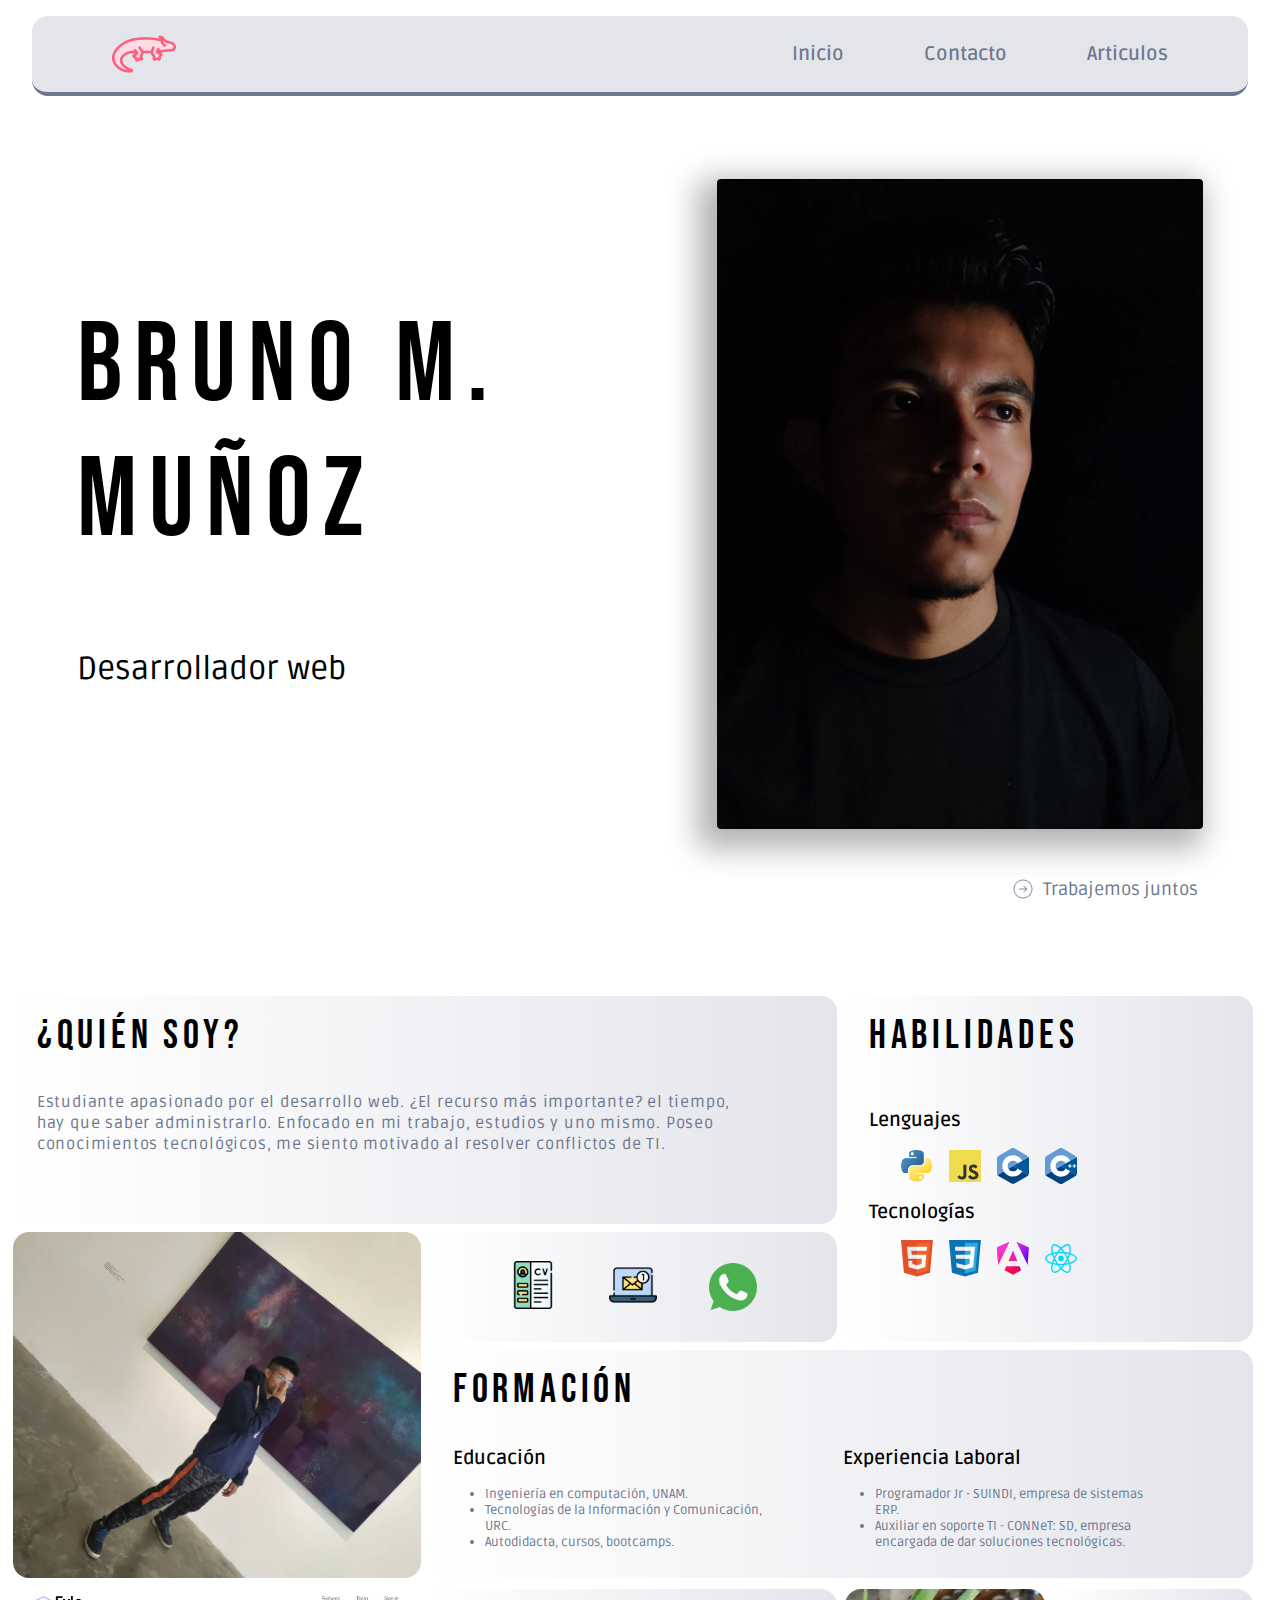
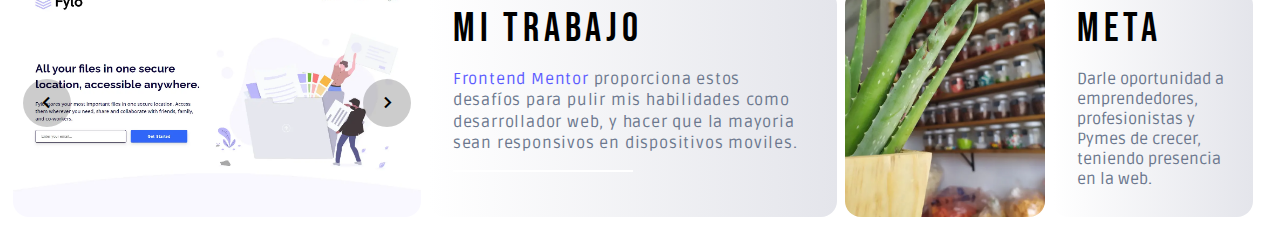
<file: index.html>
<!DOCTYPE html>
<html lang="es">
<head>
    <meta charset="UTF-8">
    <meta name="viewport" content="width=device-width, initial-scale=1.0">
    <meta name="description" content="Bruno Moreno Munoz es un estudiante de Tecnologias de la Informacion, Web Developer o Desarrollador Web que tiene como meta engrandecer a las PYMES.">

    <link rel="stylesheet" href="style.css">
    <link rel="icon" type="image/png" sizes="32x32" href="./imagenes/icon-axolotl.png">

    <link rel="preconnect" href="https://fonts.googleapis.com">
    <link rel="preconnect" href="https://fonts.gstatic.com" crossorigin>
    <link href="https://fonts.googleapis.com/css2?family=Bebas+Neue&display=swap" rel="stylesheet">

    <link rel="preconnect" href="https://fonts.googleapis.com">
    <link rel="preconnect" href="https://fonts.gstatic.com" crossorigin>
    <link href="https://fonts.googleapis.com/css2?family=Bebas+Neue&family=Ruda:wght@400..900&display=swap" rel="stylesheet">

    <link href='https://unpkg.com/boxicons@2.1.4/css/boxicons.min.css' rel='stylesheet'>

    <title>Bruno Moreno | Desarrollador web y estudiante de TI</title>
</head>
<body>
    <header class="header">
        <figure class="logo-pagina">
            <img src="./imagenes/icon-axolotl.png" alt="logo pagina">
        </figure>
        <nav>
            <ul class="nav-links">
                <li class="nav-link"><a href="./index.html">Inicio</a></li>
                <li class="nav-link"><a href="./formulario-email.html">Contacto</a></li>
                <li class="nav-link">
                    <a href="#" class="xdd">Articulos</a>
                    <ul class="nav-link-articulos">
                        <li class="nav-link"><a href="./desarrolladorweb.html">¿Desarrollador web?</a></li>
                        <li class="nav-link"><a href="./negocioenlinea.html">¿Mi negocio online?</a></li>
                    </ul>
                </li>
            </ul>
        </nav>
    </header>
    <main class="cont-main">
        
        <article class="cont-card cont-bruno">
            <section class="subcont-bruno-top">
                <div class="subcont-bruno-top-left">
                    <h1>Bruno M. Muñoz</h1>
                    <article class="profession">
                        <h2>Desarrollador web</h2>
                    </article>
                </div>
                <figure class="subcont-bruno-top-right">
                    <img src="./imagenes/foto-bruno.webp" alt="Foto Bruno">
                </figure>
            </section>
            <section class="subcont-bruno-bottom">
                <figure class="subcont-bruno-bottom-flecha">
                    <img src="./imagenes/flecha.png" alt="Flecha imagen" class="flecha-icon">
                </figure>
                <p><a href="./formulario-email.html">Trabajemos juntos</a></p>
            </section>
        </article>

        <section class="main-bento-box">
            <article class="cont-bento bento-quien-soy">
                <h3>¿Quién soy?</h3>
                <p>Estudiante apasionado por el desarrollo web. ¿El recurso más importante? el tiempo, hay que saber administrarlo. Enfocado en mi trabajo, estudios y uno mismo. Poseo conocimientos tecnológicos, me siento motivado al resolver conflictos de TI.</p>
            </article>
            <figure class="cont-bento quien-soy-img"><img src="./imagenes/foto-bruno-2.webp" alt="bruno posando"></figure>
            <article class="cont-bento bento-formacion">
                <h3>Formación</h3>
                <div class="edu-exlab">
                    <section class="edexla">
                        <h4>Educación</h4>
                        <ul>
                            <li>Ingeniería en computación, UNAM.</li>
                            <li>Tecnologías de la Información y Comunicación, URC.</li>
                            <li>Autodidacta, cursos, bootcamps.</li>
                        </ul>
                    </section>
                    <section class="edexla">
                        <h4>Experiencia Laboral</h4>
                        <ul>
                            <li>Programador Jr - SUINDI, empresa de sistemas ERP.</li>
                            <li>Auxiliar en soporte TI - CONNeT: SD, empresa encargada de dar soluciones tecnológicas.</li>
                        </ul>
                    </section>
                </div>
            </article>
            <article class="cont-bento bento-habilidades">
                <h3>Habilidades</h3>
                <h4>Lenguajes</h4>
                <figure class="iconos-len-hab">
                    <img src="./imagenes/logo_py.png" alt="icono de python">
                    <img src="./imagenes/icon_javascript.svg" alt="icono de javascript">
                    <img src="./imagenes/icon_c.svg" alt="icono de c">
                    <img src="./imagenes/icon_c++.svg" alt="icono de cpp">
                </figure>
                <h4>Tecnologías</h4>
                <figure class="iconos-len-hab">
                    <img src="./imagenes/icon_html5.svg" alt="icono de html">
                    <img src="./imagenes/icon_css.svg" alt="icono de css">
                    <img src="./imagenes/icon_angular.svg" alt="icono de angular">
                    <img src="./imagenes/icon_react.svg" alt="icono de react">
                </figure>
            </article>
            <figure class="cont-bento bento-contacto">
                <a href="./CV 2024.pdf" download="CV_BrunoMoreno_webDeveloper">
                    <img src="./imagenes/icon_cv.png" alt="icono de cv">
                </a>
                <a href="./formulario-email.html">
                    <img src="./imagenes/icon_correo.png" alt="icono de e-mail">
                </a>
                <a href="https://api.whatsapp.com/send?phone=5610481612" class="icon-contacto wpp-icon-ref">
                    <img src="./imagenes/icon_whatsapp.png" alt="icono de whatsapp">
                </a>
            </figure>
        </section> 
        <section class="bottom-bento-box">
            <figure class="cont-bento galeria-trabajos">
                <article class="cont_slider">
                    <section class="container-carousel">
                        <figure class="carruseles" id="slider">
                            <section class="slider-section">
                                <a href="https://dromerjx.github.io/fylo-landing-page-with-two-column-layout-master/">
                                    <img src="./imagenes/muestra1.webp" alt="muestra">
                                </a>
                            </section>
                            <section class="slider-section">
                                <a href="https://dromerjx.github.io/huddle-landing-page-with-alternating-feature-blocks-master/">
                                    <img src="./imagenes/muestra2.webp" alt="muestra">
                                </a>
                            </section>
                            <section class="slider-section">
                                <a href="https://dromerjx.github.io/clipboard-landing-page-master/">
                                    <img src="./imagenes/muestra3.webp" alt="muestra">
                                </a>                        
                            </section>
                            <section class="slider-section">
                                <a href="https://dromerjx.github.io/blog-preview-card-main/">
                                    <img src="./imagenes/muestra4.webp" alt="muestra">
                                </a>
                            </section>
                            <section class="slider-section">
                                <a href="https://dromerjx.github.io/fylo-data-storage-component-master/">
                                    <img src="./imagenes/muestra5.webp" alt="muestra">
                                </a>
                            </section>
                            <section class="slider-section">
                                <a href="https://dromerjx.github.io/testimonials-grid-section-main/">
                                    <img src="./imagenes/muestra6.webp" alt="muestra">
                                </a>
                            </section>
                            <section class="slider-section">
                                <a href="https://dromerjx.github.io/recipe-page-main/">
                                                            <img src="./imagenes/muestra7.webp" alt="muestra">
                                                        </a>
                            </section>
                            <section class="slider-section">
                                <a href="https://dromerjx.github.io/huddle-landing-page-with-single-introductory-section-master/">
                                                            <img src="./imagenes/muestra8.webp" alt="muestra">
                                                        </a>
                            </section>
                            <section class="slider-section">
                                <a href="https://dromerjx.github.io/social-links-profile-main/">
                                                            <img src="./imagenes/muestra9.webp" alt="muestra">
                                                        </a>
                            </section>
                            <section class="slider-section">
                                <a href="https://dromerjx.github.io/single-price-grid-component-master/">
                                                            <img src="./imagenes/muestra10.webp" alt="muestra">
                                                        </a>
                            </section>
                            <section class="slider-section">
                                <a href="https://dromerjx.github.io/social-proof-section-master/">
                                                            <img src="./imagenes/muestra11.webp" alt="muestra">
                                                        </a>
                            </section>
                            <section class="slider-section">
                                <a href="https://dromerjx.github.io/four-card-feature-section-master/">
                                                            <img src="./imagenes/muestra12.webp" alt="muestra">
                                                        </a>
                            </section>
                            <section class="slider-section">
                                <a href="https://dromerjx.github.io/profile-card-component-main/">
                                                            <img src="./imagenes/muestra13.webp" alt="muestra">
                                                        </a>                        
                            </section>
                            <section class="slider-section">
                                <a href="https://dromerjx.github.io/stats-preview-card-component-main/">
                                                            <img src="./imagenes/muestra14.webp" alt="muestra">
                                                        </a>
                            </section>
                            <section class="slider-section">
                                <a href="https://dromerjx.github.io/3-column-preview-card-component-main/">
                                                            <img src="./imagenes/muestra15.webp" alt="muestra">
                                                        </a>                            
                            </section>
                            <section class="slider-section">
                                <a href="https://dromerjx.github.io/order-summary-component-main/">
                                                            <img src="./imagenes/muestra16.webp" alt="muestra">
                                                        </a>
                            </section>
                            <section class="slider-section">
                                <a href="https://dromerjx.github.io/results-summary-component-main/">
                                                            <img src="./imagenes/muestra17.webp" alt="muestra">
                                                        </a>
                            </section>
                            <section class="slider-section">
                                <a href="https://dromerjx.github.io/qr-code-component-main/">
                                                            <img src="./imagenes/muestra18.webp" alt="muestra">
                                                        </a>                            
                            </section>
                            <section class="slider-section">
                                <a href="https://dromerjx.github.io/nft-preview-card-component-main/">
                                                            <img src="./imagenes/muestra19.webp" alt="muestra">
                                                        </a>
                            </section>
                            <section class="slider-section">
                                <a href="https://dromerjx.github.io/product-preview-card-component-main/">
                                                            <img src="./imagenes/muestra20.webp" alt="muestra">
                                                        </a>                            
                            </section>
                        </figure>
                        <div class="btn-left"><i class='bx bx-chevron-left'></i></div>
                        <div class="btn-right"><i class='bx bx-chevron-right'></i></div>
                    </section>
                    <script src="script.js"></script>
                </article>
            </figure>
            <article class="cont-bento bento-mi-trabajo">
                <h3>Mi trabajo</h3>
                <p><a href="https://www.frontendmentor.io/home">Frontend Mentor</a> proporciona estos desafíos para pulir mis habilidades como desarrollador web, y hacer que la mayoria sean responsivos en dispositivos moviles.</p>
                <div class="linea-mi-trabajo"></div>
            </article>
            <figure class="cont-bento bento-img-pyme"><img src="./imagenes/imagen-pyme.webp" alt="Foto de una recauderia"></figure>
            <article class="cont-bento bento-meta">
                <h3>Meta</h3>
                <p>Darle oportunidad a emprendedores, profesionistas y Pymes de crecer, teniendo presencia en la web.</p>
            </article>
        </section>
    </main>
</body>
</html>
</file>
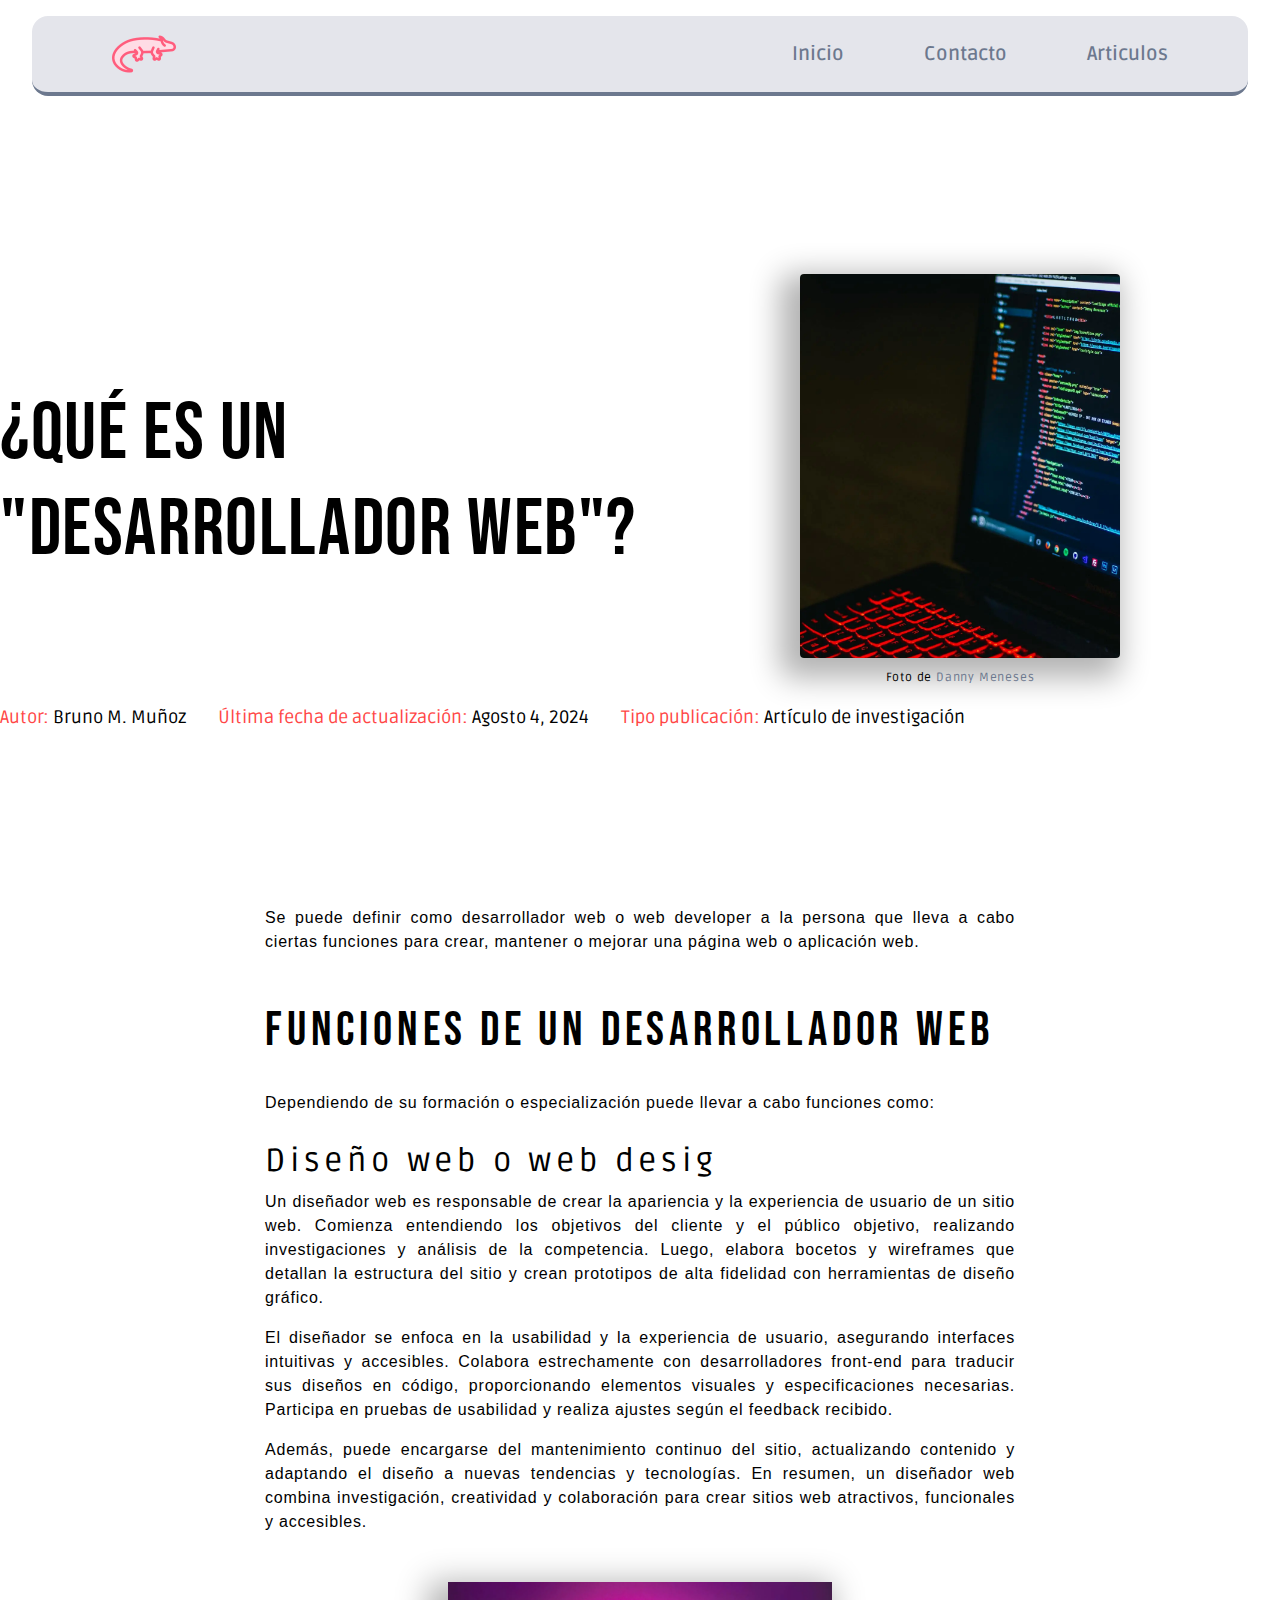
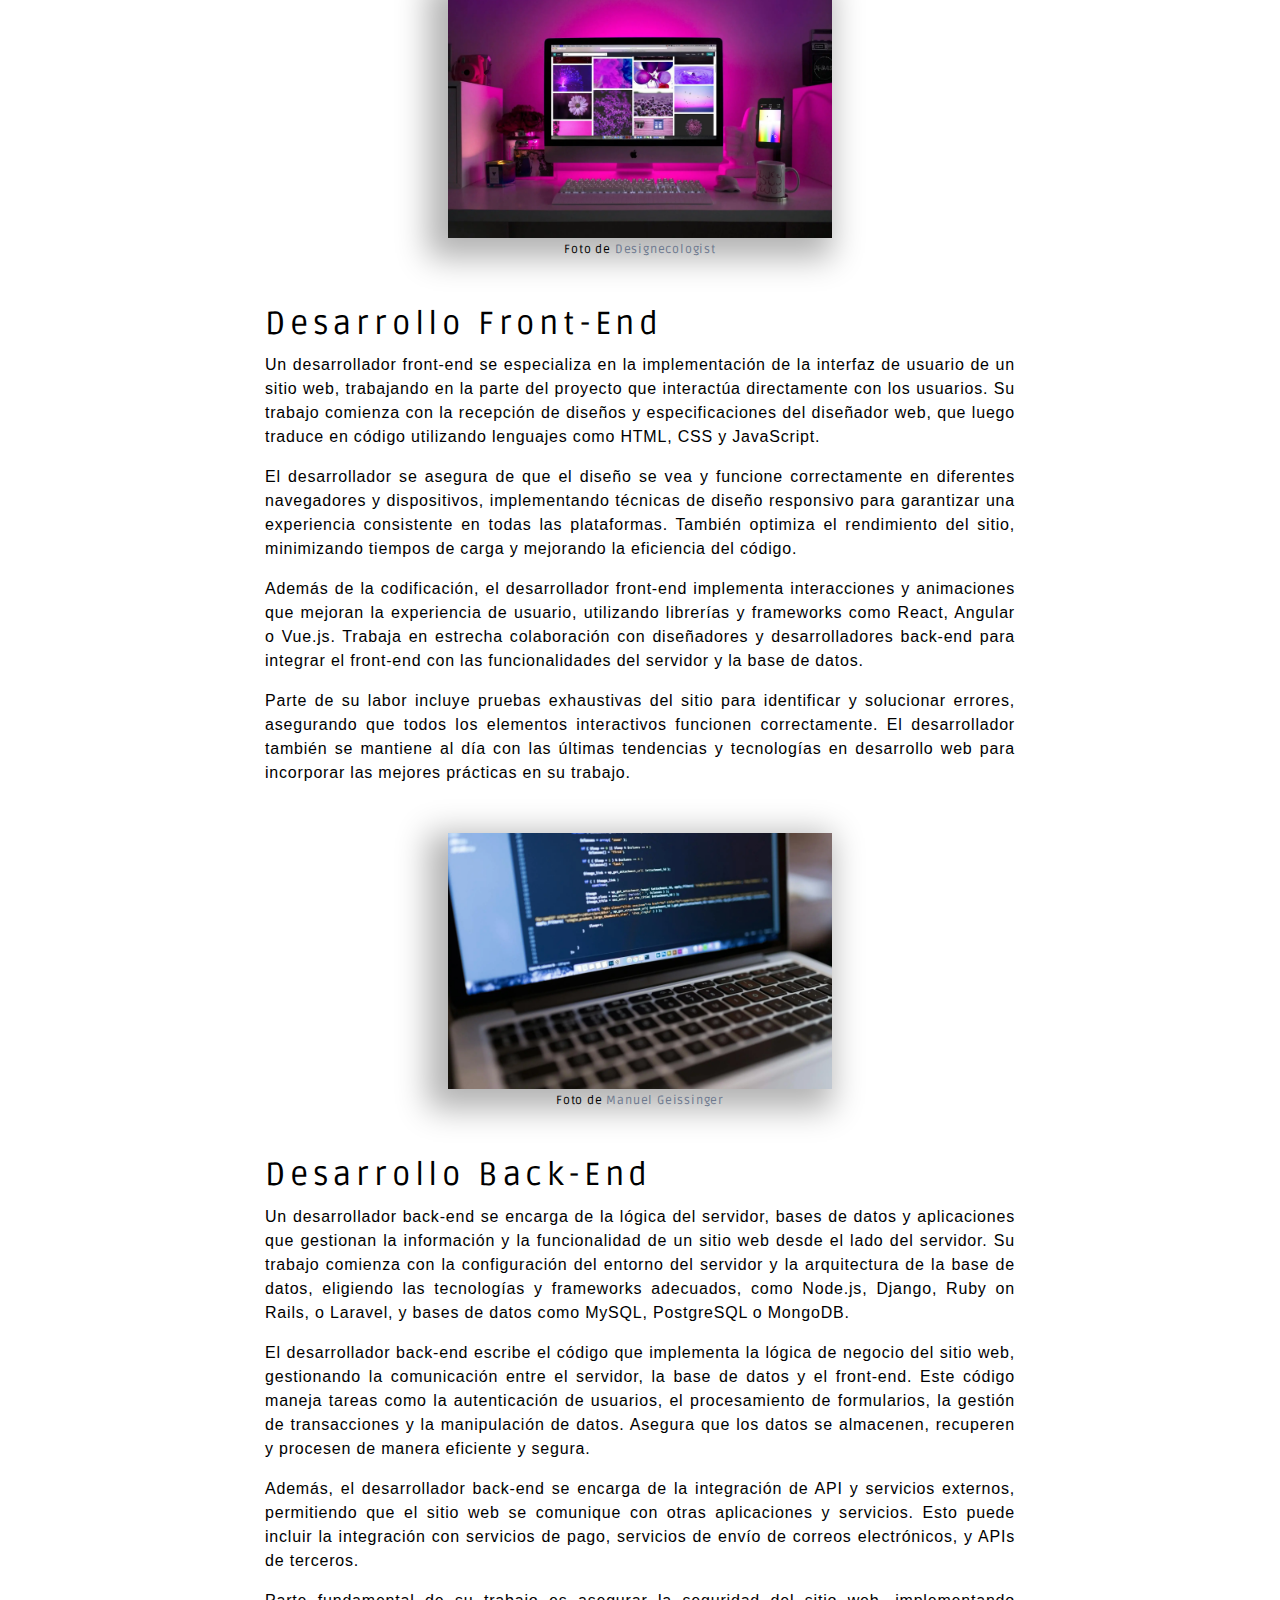
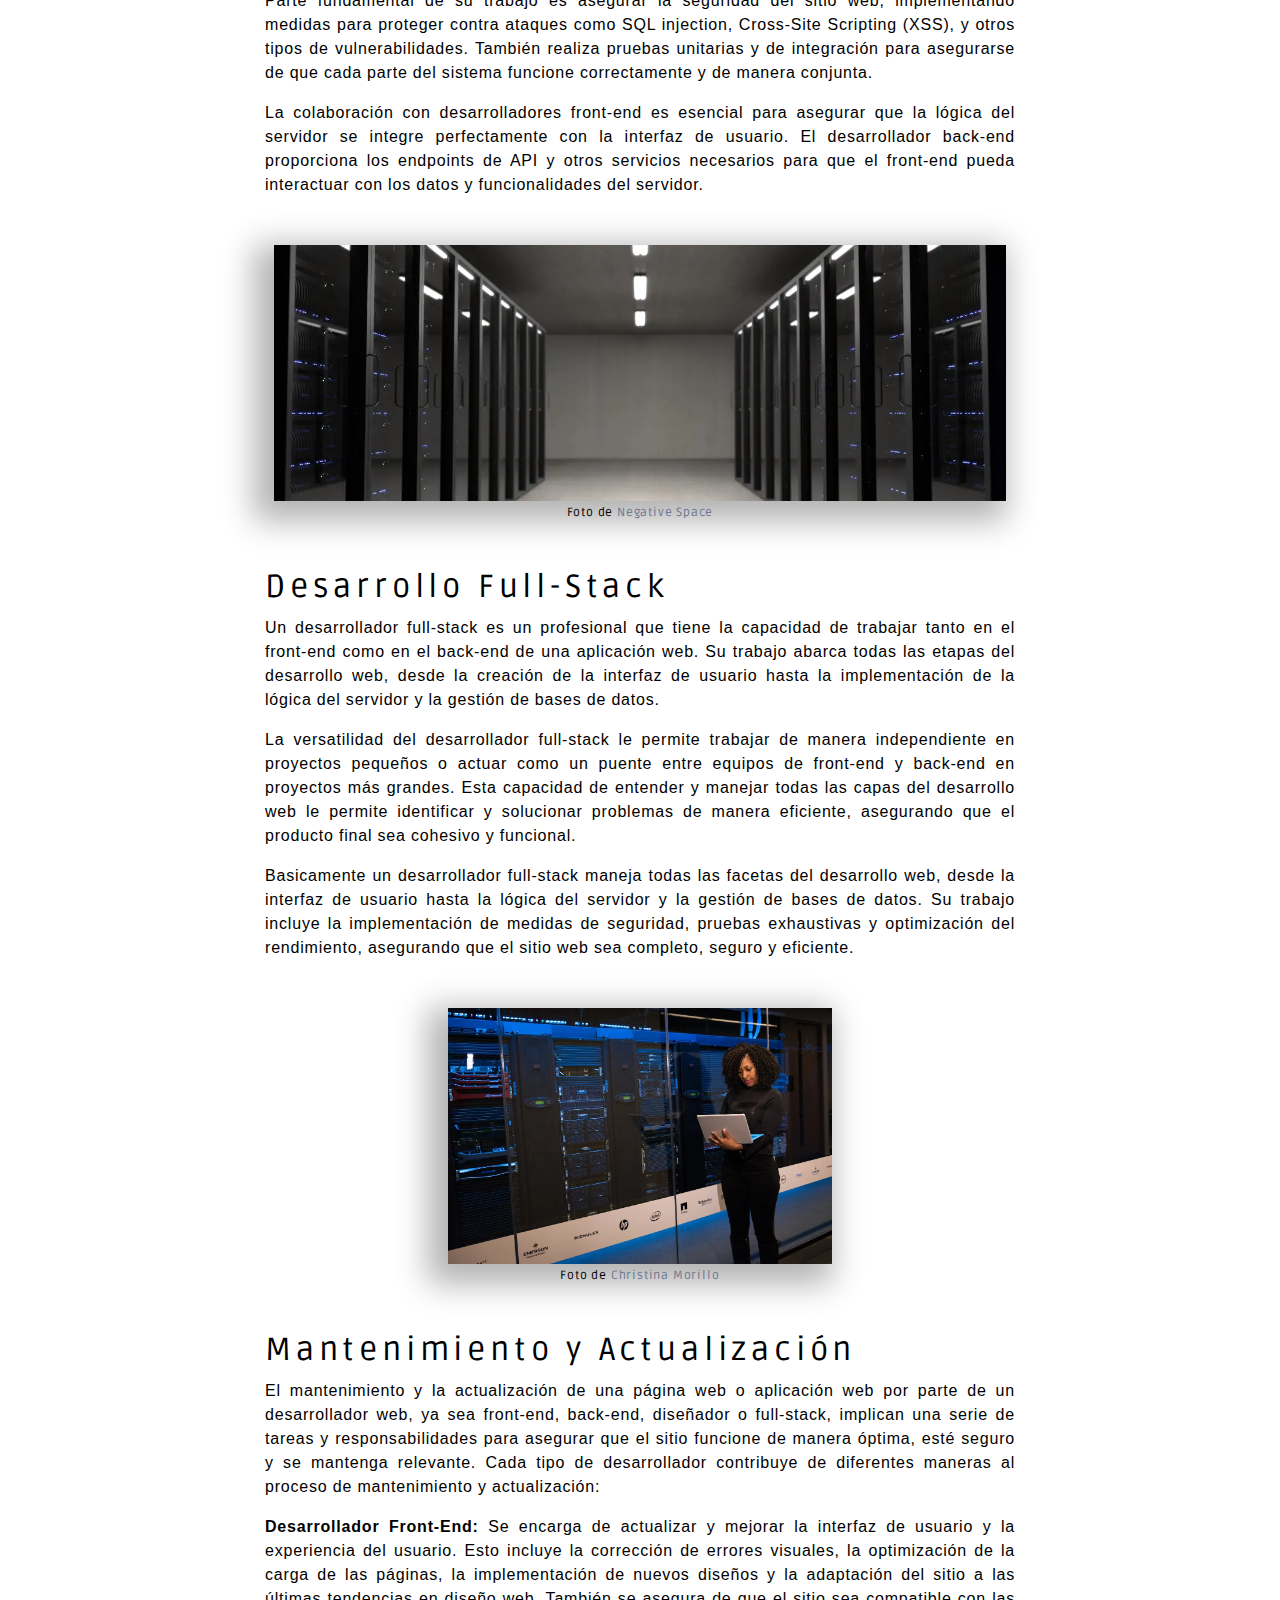
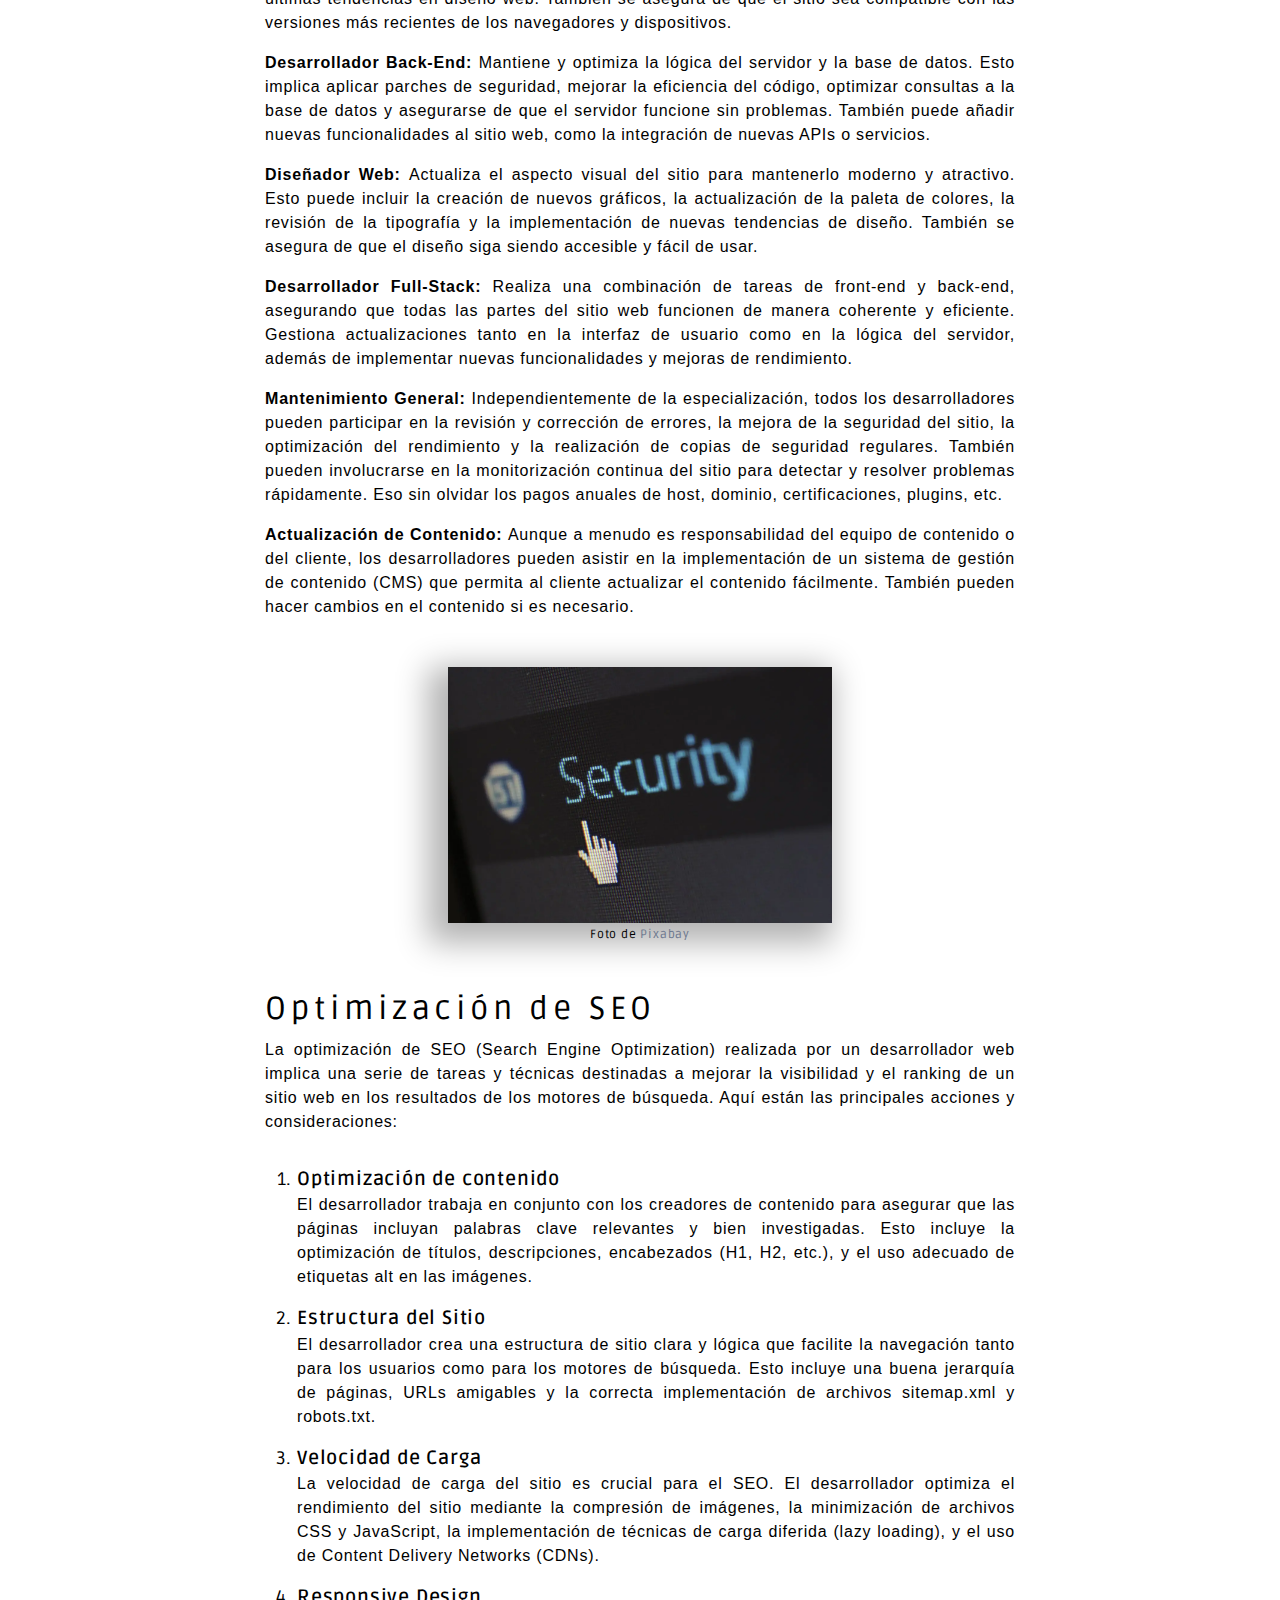
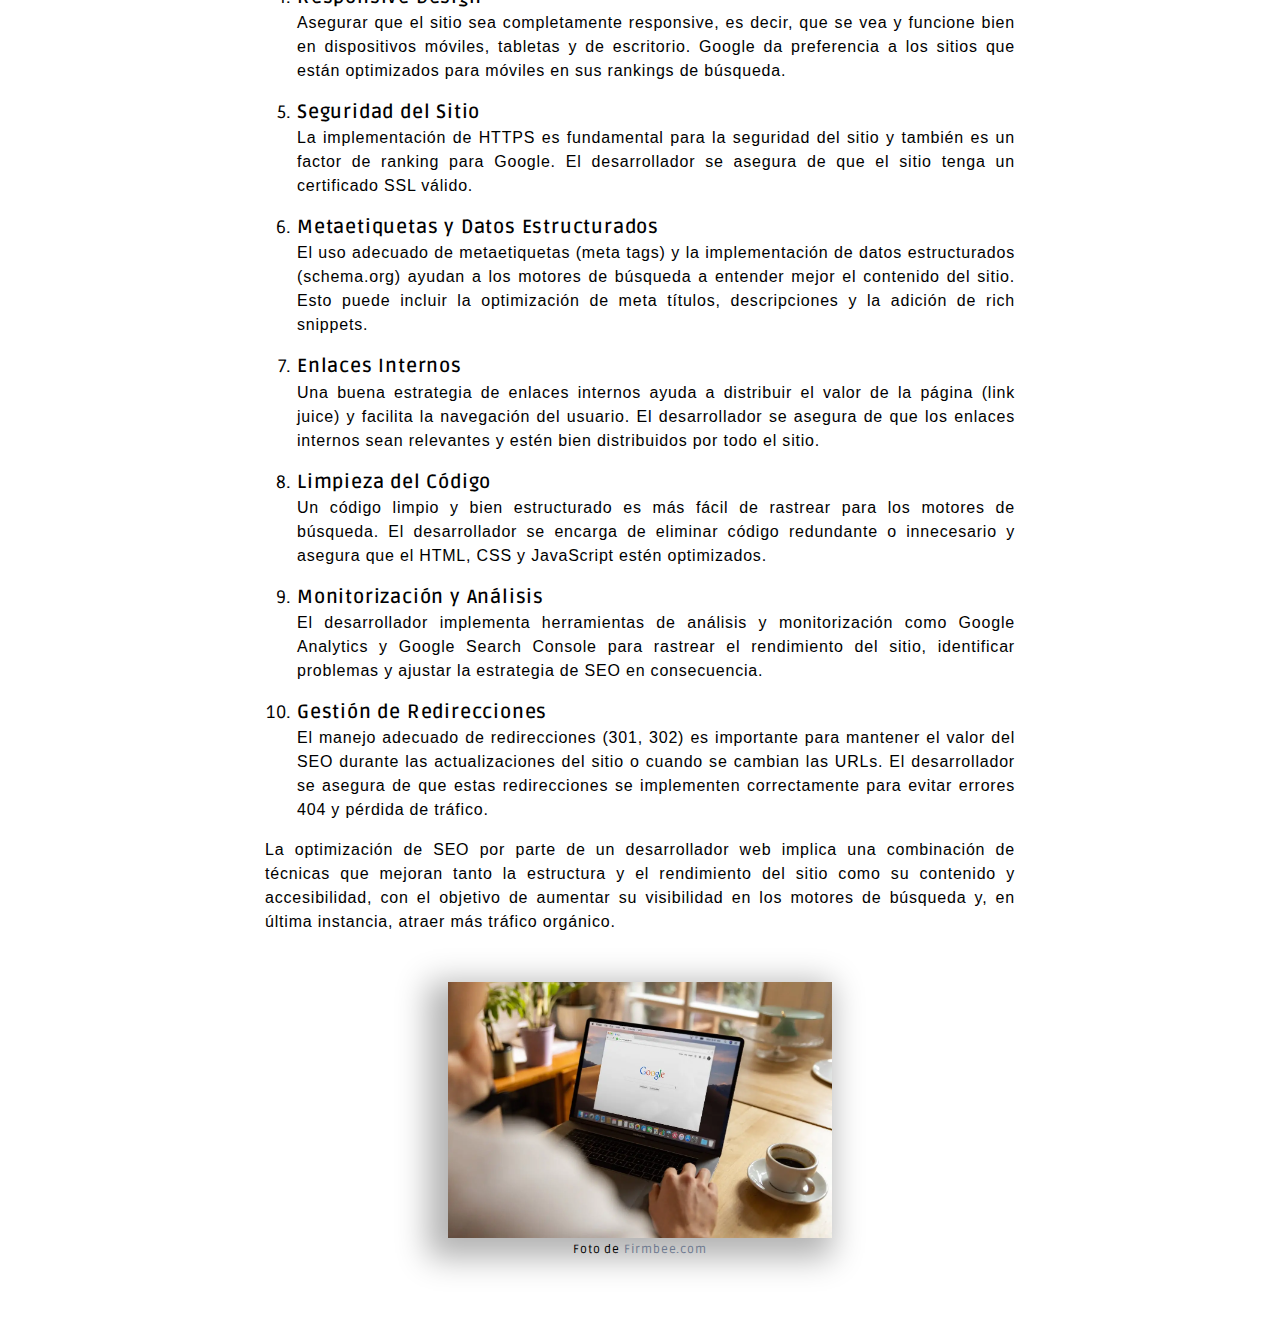
<file: desarrolladorweb.html>
<!DOCTYPE html>
<html lang="en">
<head>
    <meta charset="UTF-8">
    <meta name="viewport" content="width=device-width, initial-scale=1.0">
    <meta name="description" content="Saber lo que es un desarrollador web o web developer asi como lo diferencia a un de diseñardor web o web designer es de suma importancia">

    <link rel="stylesheet" href="style.css">
    <link rel="stylesheet" href="style-article.css">
    <link rel="icon" type="image/png" sizes="32x32" href="./imagenes/icon-axolotl.png">

    <link rel="preconnect" href="https://fonts.googleapis.com">
    <link rel="preconnect" href="https://fonts.gstatic.com" crossorigin>
    <link href="https://fonts.googleapis.com/css2?family=Bebas+Neue&display=swap" rel="stylesheet">

    <link rel="preconnect" href="https://fonts.googleapis.com">
    <link rel="preconnect" href="https://fonts.gstatic.com" crossorigin>
    <link href="https://fonts.googleapis.com/css2?family=Bebas+Neue&family=Ruda:wght@400..900&display=swap" rel="stylesheet">

    <title>Desarrollador web | Web developer | Diseñador web | Web designer</title>
</head>
<body>
    <header class="header">
        <figure class="logo-pagina">
            <img src="./imagenes/icon-axolotl.png" alt="logo pagina">
        </figure>
        <nav>
            <ul class="nav-links">
                <li class="nav-link"><a href="./index.html">Inicio</a></li>
                <li class="nav-link"><a href="./formulario-email.html">Contacto</a></li>
                <li class="nav-link">
                    <a href="#" class="xdd">Articulos</a>
                    <ul class="nav-link-articulos">
                        <li class="nav-link"><a href="./desarrolladorweb.html">¿Desarrollador web?</a></li>
                        <li class="nav-link"><a href="./negocioenlinea.html">¿Mi negocio online?</a></li>
                    </ul>
                </li>
            </ul>
        </nav>
    </header>
    <main class="main">
        <section class="presentation-section">
            <section class="presentation-top">
                <section class="title-article">
                    <h1>¿Qué es un "Desarrollador Web"?</h1>
                </section>
                <figure class="image-article">
                    <img src="./imagenes/laptop-con-lineas-de-codigo.webp" alt="laptop con lineas de codigo">
                    <p class="creditos-imagen">Foto de <a href="https://www.pexels.com/es-es/foto/foto-de-una-computadora-portatil-encendida-943096/">Danny Meneses</a></p>
                </figure>
            </section>
            <section class="presentation-bottom">
                <ul class="section-inf-article">
                    <li class="inf-article"><span>Autor:</span> Bruno M. Muñoz</li>
                    <li class="inf-article"><span>Última fecha de actualización:</span> Agosto 4, 2024</li>
                    <li class="inf-article"><span>Tipo publicación:</span> Artículo de investigación</li>
                </ul>
            </section>
        </section>

        <section class="seccion-contenido-articulo">
            <p class="descripcion-articulo">
                Se puede definir como desarrollador web o web developer a la persona que lleva a cabo ciertas funciones para crear, mantener o mejorar una página web o aplicación web.
            </p>

            <article class="funciones-de-un-web-developer">
                <h2>Funciones de un desarrollador web</h2>
                <p> Dependiendo de su formación o especialización puede llevar a cabo funciones como:</p>
                <ul class="funciones-web-developer">
                    <li class="funcion-web-developer">
                        <h3>Diseño web o web desig</h3>
                        <p>Un diseñador web es responsable de crear la apariencia y la experiencia de usuario de un sitio web. Comienza entendiendo los objetivos del cliente y el público objetivo, realizando investigaciones y análisis de la competencia. Luego, elabora bocetos y wireframes que detallan la estructura del sitio y crean prototipos de alta fidelidad con herramientas de diseño gráfico.</p>
                        <p>El diseñador se enfoca en la usabilidad y la experiencia de usuario, asegurando interfaces intuitivas y accesibles. Colabora estrechamente con desarrolladores front-end para traducir sus diseños en código, proporcionando elementos visuales y especificaciones necesarias. Participa en pruebas de usabilidad y realiza ajustes según el feedback recibido.</p>
                        <p>Además, puede encargarse del mantenimiento continuo del sitio, actualizando contenido y adaptando el diseño a nuevas tendencias y tecnologías. En resumen, un diseñador web combina investigación, creatividad y colaboración para crear sitios web atractivos, funcionales y accesibles.</p>
                        <figure class="imagen-de-funcion">
                            <img src="./imagenes/imagen-funcion-disenador-web.webp" alt="foto de escritorio representando el diseno web">
                            <p class="creditos-imagen">Foto de <a href="https://www.pexels.com/es-es/foto/silver-imac-mostrando-fotos-de-collage-1779487/">Designecologist</a></p>
                        </figure>
                    </li>
                    <li class="funcion-web-developer">
                        <h3>Desarrollo Front-End</h3>
                        <p>Un desarrollador front-end se especializa en la implementación de la interfaz de usuario de un sitio web, trabajando en la parte del proyecto que interactúa directamente con los usuarios. Su trabajo comienza con la recepción de diseños y especificaciones del diseñador web, que luego traduce en código utilizando lenguajes como HTML, CSS y JavaScript.</p>
                        <p>El desarrollador se asegura de que el diseño se vea y funcione correctamente en diferentes navegadores y dispositivos, implementando técnicas de diseño responsivo para garantizar una experiencia consistente en todas las plataformas. También optimiza el rendimiento del sitio, minimizando tiempos de carga y mejorando la eficiencia del código.</p>
                        <p>Además de la codificación, el desarrollador front-end implementa interacciones y animaciones que mejoran la experiencia de usuario, utilizando librerías y frameworks como React, Angular o Vue.js. Trabaja en estrecha colaboración con diseñadores y desarrolladores back-end para integrar el front-end con las funcionalidades del servidor y la base de datos.</p>
                        <p>Parte de su labor incluye pruebas exhaustivas del sitio para identificar y solucionar errores, asegurando que todos los elementos interactivos funcionen correctamente. El desarrollador también se mantiene al día con las últimas tendencias y tecnologías en desarrollo web para incorporar las mejores prácticas en su trabajo.</p>
                        <figure class="imagen-de-funcion">
                            <img src="./imagenes/imagen-funcion-front-end.webp" alt="foto codigo representando codigo de front-end">
                            <p class="creditos-imagen">Foto de <a href="https://www.pexels.com/es-es/foto/codificando-codigo-codigos-datos-34600/">Manuel Geissinger</a></p>
                        </figure>
                    </li>
                    <li class="funcion-web-developer">
                        <h3>Desarrollo Back-End</h3>
                        <p>Un desarrollador back-end se encarga de la lógica del servidor, bases de datos y aplicaciones que gestionan la información y la funcionalidad de un sitio web desde el lado del servidor. Su trabajo comienza con la configuración del entorno del servidor y la arquitectura de la base de datos, eligiendo las tecnologías y frameworks adecuados, como Node.js, Django, Ruby on Rails, o Laravel, y bases de datos como MySQL, PostgreSQL o MongoDB.</p>
                        <p>El desarrollador back-end escribe el código que implementa la lógica de negocio del sitio web, gestionando la comunicación entre el servidor, la base de datos y el front-end. Este código maneja tareas como la autenticación de usuarios, el procesamiento de formularios, la gestión de transacciones y la manipulación de datos. Asegura que los datos se almacenen, recuperen y procesen de manera eficiente y segura.</p>
                        <p>Además, el desarrollador back-end se encarga de la integración de API y servicios externos, permitiendo que el sitio web se comunique con otras aplicaciones y servicios. Esto puede incluir la integración con servicios de pago, servicios de envío de correos electrónicos, y APIs de terceros.</p>
                        <p>Parte fundamental de su trabajo es asegurar la seguridad del sitio web, implementando medidas para proteger contra ataques como SQL injection, Cross-Site Scripting (XSS), y otros tipos de vulnerabilidades. También realiza pruebas unitarias y de integración para asegurarse de que cada parte del sistema funcione correctamente y de manera conjunta.</p>
                        <p>La colaboración con desarrolladores front-end es esencial para asegurar que la lógica del servidor se integre perfectamente con la interfaz de usuario. El desarrollador back-end proporciona los endpoints de API y otros servicios necesarios para que el front-end pueda interactuar con los datos y funcionalidades del servidor.</p>
                        <figure class="imagen-de-funcion">
                            <img src="./imagenes/imagen-funcion-back-end.webp" alt="foto de servidores en racs">
                            <p class="creditos-imagen">Foto de <a href="https://www.pexels.com/es-es/foto/interior-del-edificio-de-oficinas-325229/">Negative Space</a></p>
                        </figure>
                    </li>
                    <li class="funcion-web-developer">
                        <h3>Desarrollo Full-Stack</h3>
                        <p>Un desarrollador full-stack es un profesional que tiene la capacidad de trabajar tanto en el front-end como en el back-end de una aplicación web. Su trabajo abarca todas las etapas del desarrollo web, desde la creación de la interfaz de usuario hasta la implementación de la lógica del servidor y la gestión de bases de datos.</p>
                        <p>La versatilidad del desarrollador full-stack le permite trabajar de manera independiente en proyectos pequeños o actuar como un puente entre equipos de front-end y back-end en proyectos más grandes. Esta capacidad de entender y manejar todas las capas del desarrollo web le permite identificar y solucionar problemas de manera eficiente, asegurando que el producto final sea cohesivo y funcional.</p>
                        <p>Basicamente un desarrollador full-stack maneja todas las facetas del desarrollo web, desde la interfaz de usuario hasta la lógica del servidor y la gestión de bases de datos. Su trabajo incluye la implementación de medidas de seguridad, pruebas exhaustivas y optimización del rendimiento, asegurando que el sitio web sea completo, seguro y eficiente.</p>
                        <figure class="imagen-de-funcion">
                            <img src="./imagenes/imagen-funcion-full-stack.webp" alt="foto de servidores en racs junto con mujer programando">
                            <p class="creditos-imagen">Foto de <a href="https://www.pexels.com/es-es/foto/mujer-de-pie-mientras-lleva-portatil-1181354/">Christina Morillo</a></p>
                        </figure>
                    </li>
                    <li class="funcion-web-developer">
                        <h3>Mantenimiento y Actualización</h3>
                        <p>El mantenimiento y la actualización de una página web o aplicación web por parte de un desarrollador web, ya sea front-end, back-end, diseñador o full-stack, implican una serie de tareas y responsabilidades para asegurar que el sitio funcione de manera óptima, esté seguro y se mantenga relevante. Cada tipo de desarrollador contribuye de diferentes maneras al proceso de mantenimiento y actualización:</p>
                        <p><strong>Desarrollador Front-End: </strong>Se encarga de actualizar y mejorar la interfaz de usuario y la experiencia del usuario. Esto incluye la corrección de errores visuales, la optimización de la carga de las páginas, la implementación de nuevos diseños y la adaptación del sitio a las últimas tendencias en diseño web. También se asegura de que el sitio sea compatible con las versiones más recientes de los navegadores y dispositivos.</p>
                        <p><strong>Desarrollador Back-End: </strong>Mantiene y optimiza la lógica del servidor y la base de datos. Esto implica aplicar parches de seguridad, mejorar la eficiencia del código, optimizar consultas a la base de datos y asegurarse de que el servidor funcione sin problemas. También puede añadir nuevas funcionalidades al sitio web, como la integración de nuevas APIs o servicios.</p>
                        <p><strong>Diseñador Web: </strong>Actualiza el aspecto visual del sitio para mantenerlo moderno y atractivo. Esto puede incluir la creación de nuevos gráficos, la actualización de la paleta de colores, la revisión de la tipografía y la implementación de nuevas tendencias de diseño. También se asegura de que el diseño siga siendo accesible y fácil de usar.</p>
                        <p><strong>Desarrollador Full-Stack: </strong>Realiza una combinación de tareas de front-end y back-end, asegurando que todas las partes del sitio web funcionen de manera coherente y eficiente. Gestiona actualizaciones tanto en la interfaz de usuario como en la lógica del servidor, además de implementar nuevas funcionalidades y mejoras de rendimiento.</p>
                        <p><strong>Mantenimiento General: </strong>Independientemente de la especialización, todos los desarrolladores pueden participar en la revisión y corrección de errores, la mejora de la seguridad del sitio, la optimización del rendimiento y la realización de copias de seguridad regulares. También pueden involucrarse en la monitorización continua del sitio para detectar y resolver problemas rápidamente. Eso sin olvidar los pagos anuales de host, dominio, certificaciones, plugins, etc.</p>
                        <p><strong>Actualización de Contenido: </strong>Aunque a menudo es responsabilidad del equipo de contenido o del cliente, los desarrolladores pueden asistir en la implementación de un sistema de gestión de contenido (CMS) que permita al cliente actualizar el contenido fácilmente. También pueden hacer cambios en el contenido si es necesario.</p>
                        <figure class="imagen-de-funcion">
                            <img src="./imagenes/imagen-funcion-mantenimiento-de-seguridad.webp" alt="foto de servidores en racs junto con mujer programando">
                            <p class="creditos-imagen">Foto de <a href="https://www.pexels.com/es-es/foto/logotipo-de-seguridad-60504/">Pixabay</a></p>
                        </figure>
                    </li>
                    <li class="funcion-web-developer">
                        <h3>Optimización de SEO</h3>
                        <p>La optimización de SEO (Search Engine Optimization) realizada por un desarrollador web implica una serie de tareas y técnicas destinadas a mejorar la visibilidad y el ranking de un sitio web en los resultados de los motores de búsqueda. Aquí están las principales acciones y consideraciones:</p>
                        <ul class="lista-seo">
                            <li class="elemento-seo"><h4>Optimización de contenido</h4></li>
                            <p>El desarrollador trabaja en conjunto con los creadores de contenido para asegurar que las páginas incluyan palabras clave relevantes y bien investigadas. Esto incluye la optimización de títulos, descripciones, encabezados (H1, H2, etc.), y el uso adecuado de etiquetas alt en las imágenes.</p>
                            <li class="elemento-seo"><h4>Estructura del Sitio</h4></li>
                            <p>El desarrollador crea una estructura de sitio clara y lógica que facilite la navegación tanto para los usuarios como para los motores de búsqueda. Esto incluye una buena jerarquía de páginas, URLs amigables y la correcta implementación de archivos sitemap.xml y robots.txt.</p>
                            <li class="elemento-seo"><h4>Velocidad de Carga</h4></li>
                            <p>La velocidad de carga del sitio es crucial para el SEO. El desarrollador optimiza el rendimiento del sitio mediante la compresión de imágenes, la minimización de archivos CSS y JavaScript, la implementación de técnicas de carga diferida (lazy loading), y el uso de Content Delivery Networks (CDNs).</p>
                            <li class="elemento-seo"><h4>Responsive Design</h4></li>
                            <p>Asegurar que el sitio sea completamente responsive, es decir, que se vea y funcione bien en dispositivos móviles, tabletas y de escritorio. Google da preferencia a los sitios que están optimizados para móviles en sus rankings de búsqueda.</p>
                            <li class="elemento-seo"><h4>Seguridad del Sitio</h4></li>
                            <p>La implementación de HTTPS es fundamental para la seguridad del sitio y también es un factor de ranking para Google. El desarrollador se asegura de que el sitio tenga un certificado SSL válido.</p>
                            <li class="elemento-seo"><h4>Metaetiquetas y Datos Estructurados</h4></li>
                            <p>El uso adecuado de metaetiquetas (meta tags) y la implementación de datos estructurados (schema.org) ayudan a los motores de búsqueda a entender mejor el contenido del sitio. Esto puede incluir la optimización de meta títulos, descripciones y la adición de rich snippets.</p>
                            <li class="elemento-seo"><h4>Enlaces Internos</h4></li>
                            <p>Una buena estrategia de enlaces internos ayuda a distribuir el valor de la página (link juice) y facilita la navegación del usuario. El desarrollador se asegura de que los enlaces internos sean relevantes y estén bien distribuidos por todo el sitio.</p>
                            <li class="elemento-seo"><h4>Limpieza del Código</h4></li>
                            <p>Un código limpio y bien estructurado es más fácil de rastrear para los motores de búsqueda. El desarrollador se encarga de eliminar código redundante o innecesario y asegura que el HTML, CSS y JavaScript estén optimizados.</p>
                            <li class="elemento-seo"><h4>Monitorización y Análisis</h4></li>
                            <p>El desarrollador implementa herramientas de análisis y monitorización como Google Analytics y Google Search Console para rastrear el rendimiento del sitio, identificar problemas y ajustar la estrategia de SEO en consecuencia.</p>
                            <li class="elemento-seo"><h4>Gestión de Redirecciones</h4></li>
                            <p>El manejo adecuado de redirecciones (301, 302) es importante para mantener el valor del SEO durante las actualizaciones del sitio o cuando se cambian las URLs. El desarrollador se asegura de que estas redirecciones se implementen correctamente para evitar errores 404 y pérdida de tráfico.</p>
                        </ul>
                        <p>La optimización de SEO por parte de un desarrollador web implica una combinación de técnicas que mejoran tanto la estructura y el rendimiento del sitio como su contenido y accesibilidad, con el objetivo de aumentar su visibilidad en los motores de búsqueda y, en última instancia, atraer más tráfico orgánico.</p>
                        <figure class="imagen-de-funcion">
                            <img src="./imagenes/imagen-funcion-seo.webp" alt="foto de servidores en racs junto con mujer programando">
                            <p class="creditos-imagen">Foto de <a href="https://www.pexels.com/es-es/foto/mano-ordenador-portatil-teclear-escribir-en-el-ordenador-6961857/">Firmbee.com</a></p>
                        </figure>
                    </li>
                </ul>
            </article>

            <article class="que-para-desarollador-web">
                <h2>Qué para ser Desarollador Web</h2>
                <p>Tal vez te has preguntado:</p>
                <ul>
                    <li>¿Qué estudío un desarrollador web?</li>
                    <li>¿Qué se requiere para ser desarrollador web</li>
                    <li>¿Qué tanto sabe un desarrollador web?</li>
                    <li>¿Que debo de saber para ser un desarrollador web?</li>
                    <li>¿Ya sé lo necesario para convertirme en desarrollador web?</li>
                </ul>
            </article>
        </section>
    </main>
</body>
</html>
</file>
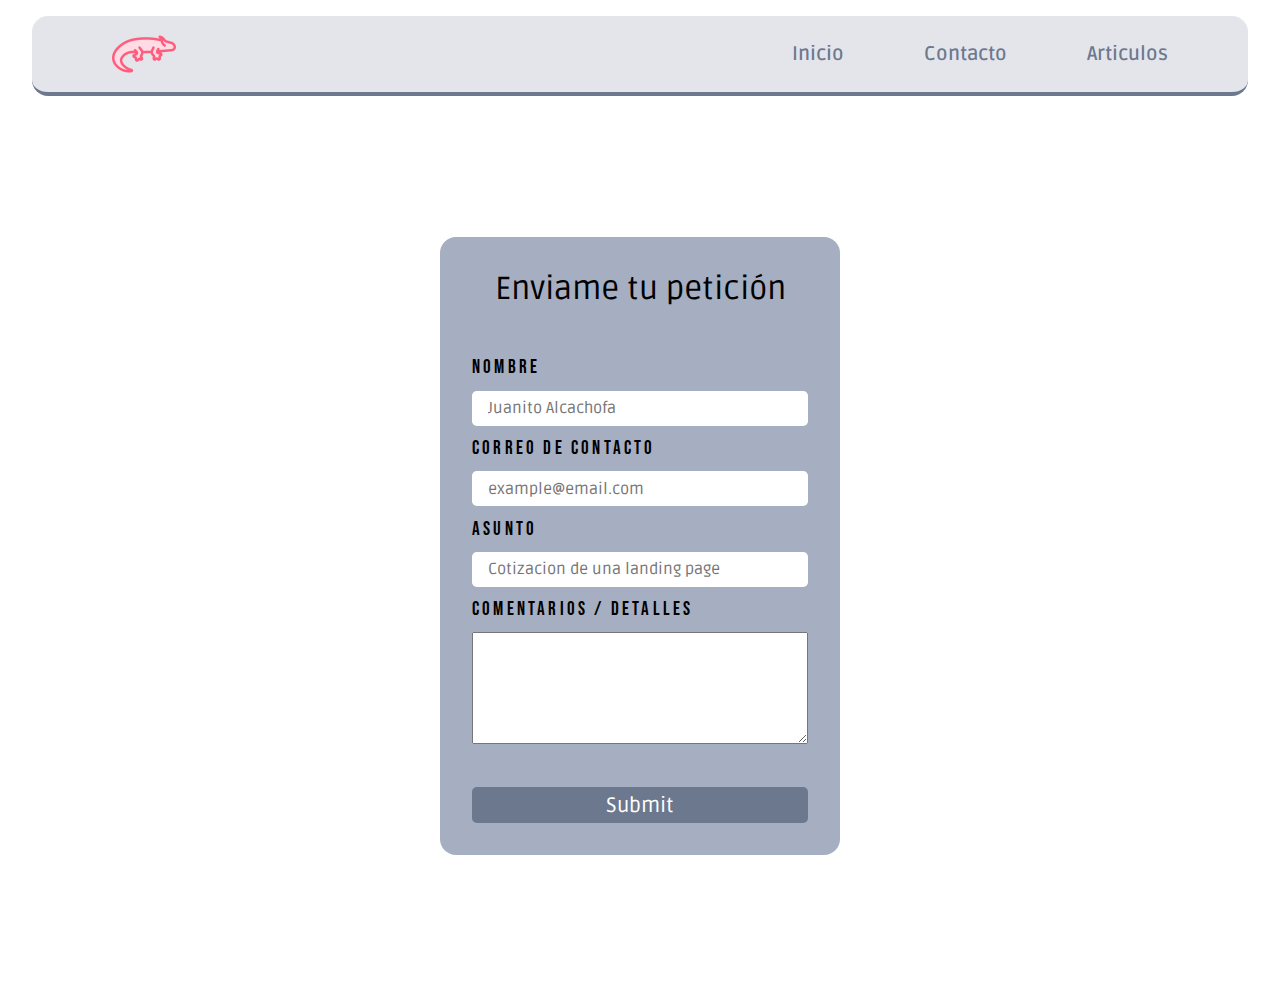
<file: formulario-email.html>
<!DOCTYPE html>
<html lang="en">
<head>
    <meta charset="UTF-8">
    <meta name="viewport" content="width=device-width, initial-scale=1.0">

    <link rel="stylesheet" href="style.css">
    <link rel="icon" type="image/png" sizes="32x32" href="./imagenes/icon-axolotl.png">

    <link rel="preconnect" href="https://fonts.googleapis.com">
    <link rel="preconnect" href="https://fonts.gstatic.com" crossorigin>
    <link href="https://fonts.googleapis.com/css2?family=Bebas+Neue&display=swap" rel="stylesheet">

    <link rel="preconnect" href="https://fonts.googleapis.com">
    <link rel="preconnect" href="https://fonts.gstatic.com" crossorigin>
    <link href="https://fonts.googleapis.com/css2?family=Bebas+Neue&family=Ruda:wght@400..900&display=swap" rel="stylesheet">

    <title>Formulario e-mail</title>
</head>
<body>
    <header class="header">
        <figure class="logo-pagina">
            <img src="./imagenes/icon-axolotl.png" alt="logo pagina">
        </figure>
        <nav>
            <ul class="nav-links">
                <li class="nav-link"><a href="./index.html">Inicio</a></li>
                <li class="nav-link"><a href="./formulario-email.html">Contacto</a></li>
                <li class="nav-link">
                    <a href="#" class="xdd">Articulos</a>
                    <ul class="nav-link-articulos">
                        <li class="nav-link"><a href="./desarrolladorweb.html">¿Desarrollador web?</a></li>
                        <li class="nav-link"><a href="./negocioenlinea.html">¿Mi negocio online?</a></li>
                    </ul>
                </li>
            </ul>
        </nav>
    </header>
    <main class="cont-main-formulario">
        <section class="formulario-card">
            <h2 class="titulo-formulario">Enviame tu petición</h2>
            <form action="https://formsubmit.co/brunobrouss@gmail.com" method="post">
                <label for="nombre">Nombre</label>
                <input type="text" name="name" placeholder="Juanito Alcachofa">
                
                <label for="email">Correo de contacto</label>
                <input type="email" name="email" placeholder="example@email.com">

                <label for="subject">Asunto</label>
                <input type="text" name="subject" placeholder="Cotizacion de una landing page">

                <label for="comments">Comentarios / Detalles</label>
                <textarea name="comments" cols="30" rows="10"></textarea>

                <input type="submit" name="Enviar" class="main-button">

                <input type="hidden" name="_next" value="https://dromerjx.github.io/desarrolladorweb-brunomoreno/">
                <input type="hidden" name="_captcha" value="false">
            </form>
        </section>
    </main>
</body>
</html>
</file>
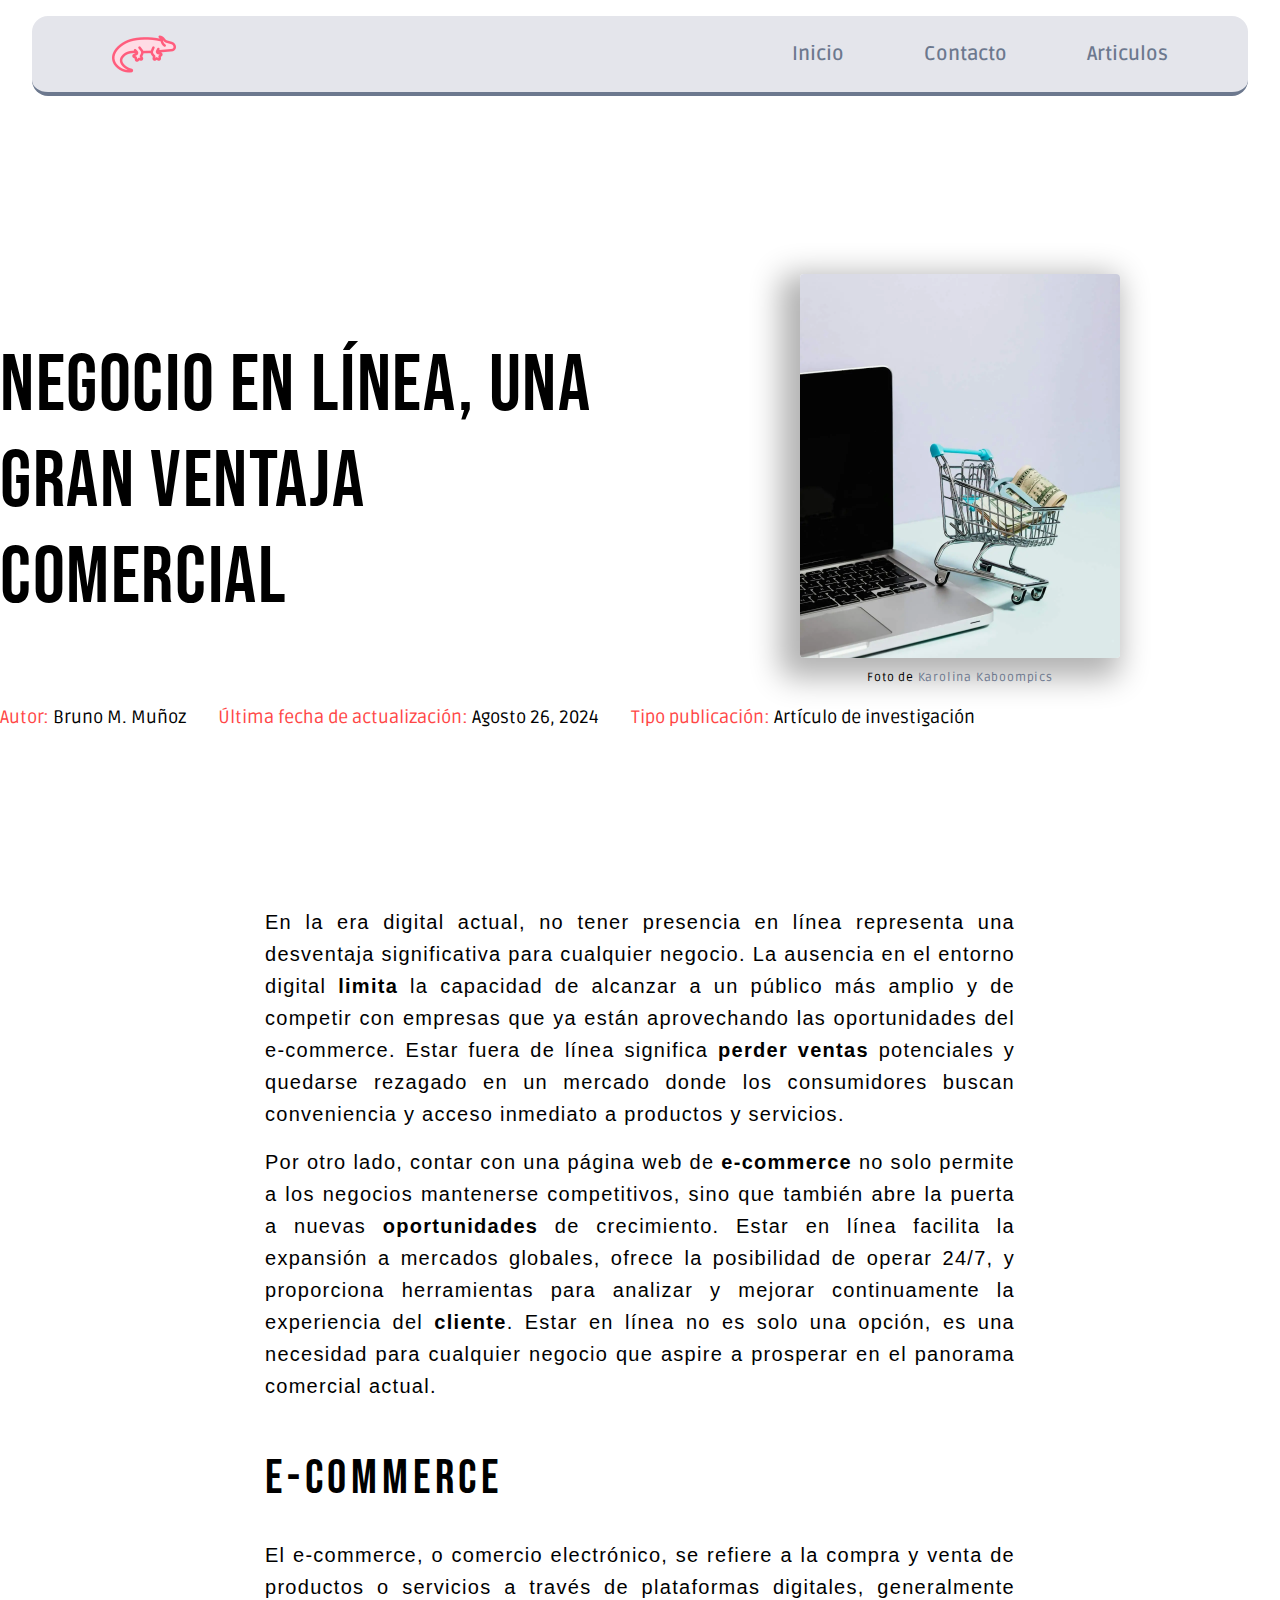
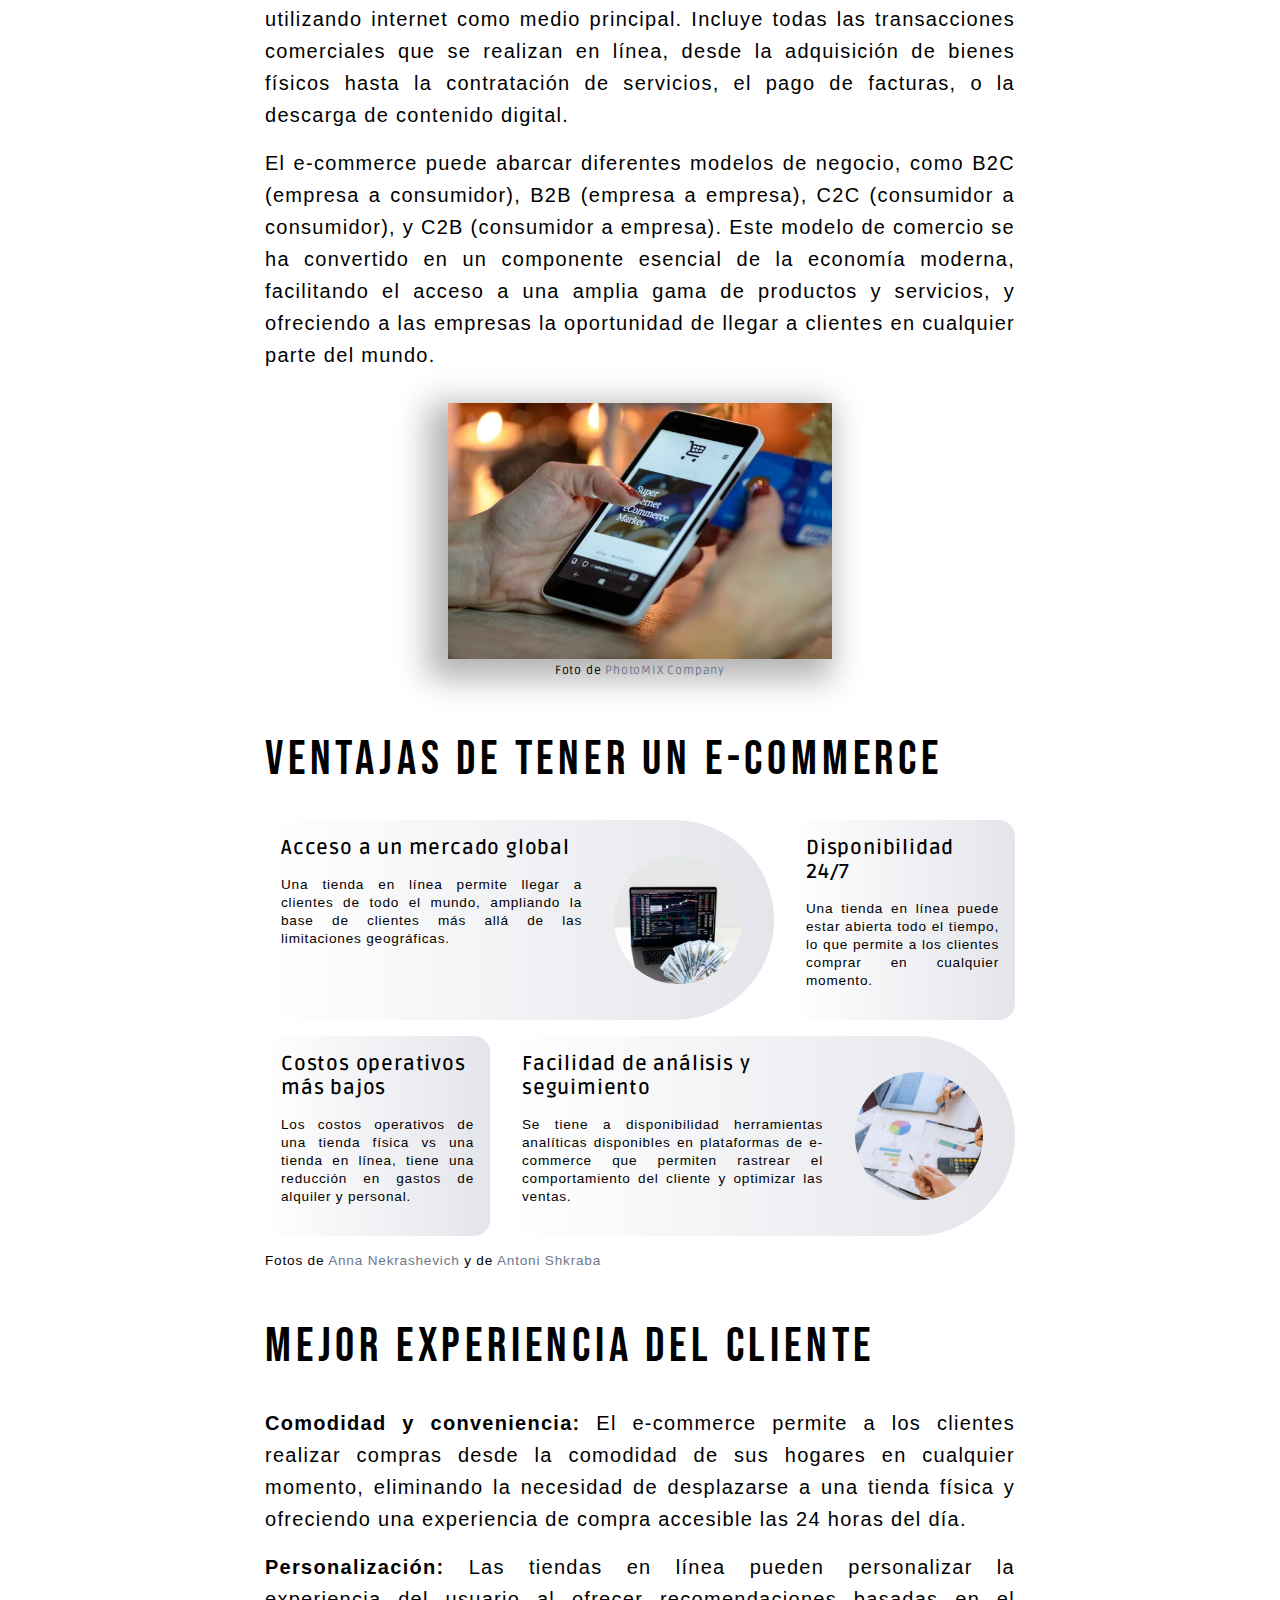
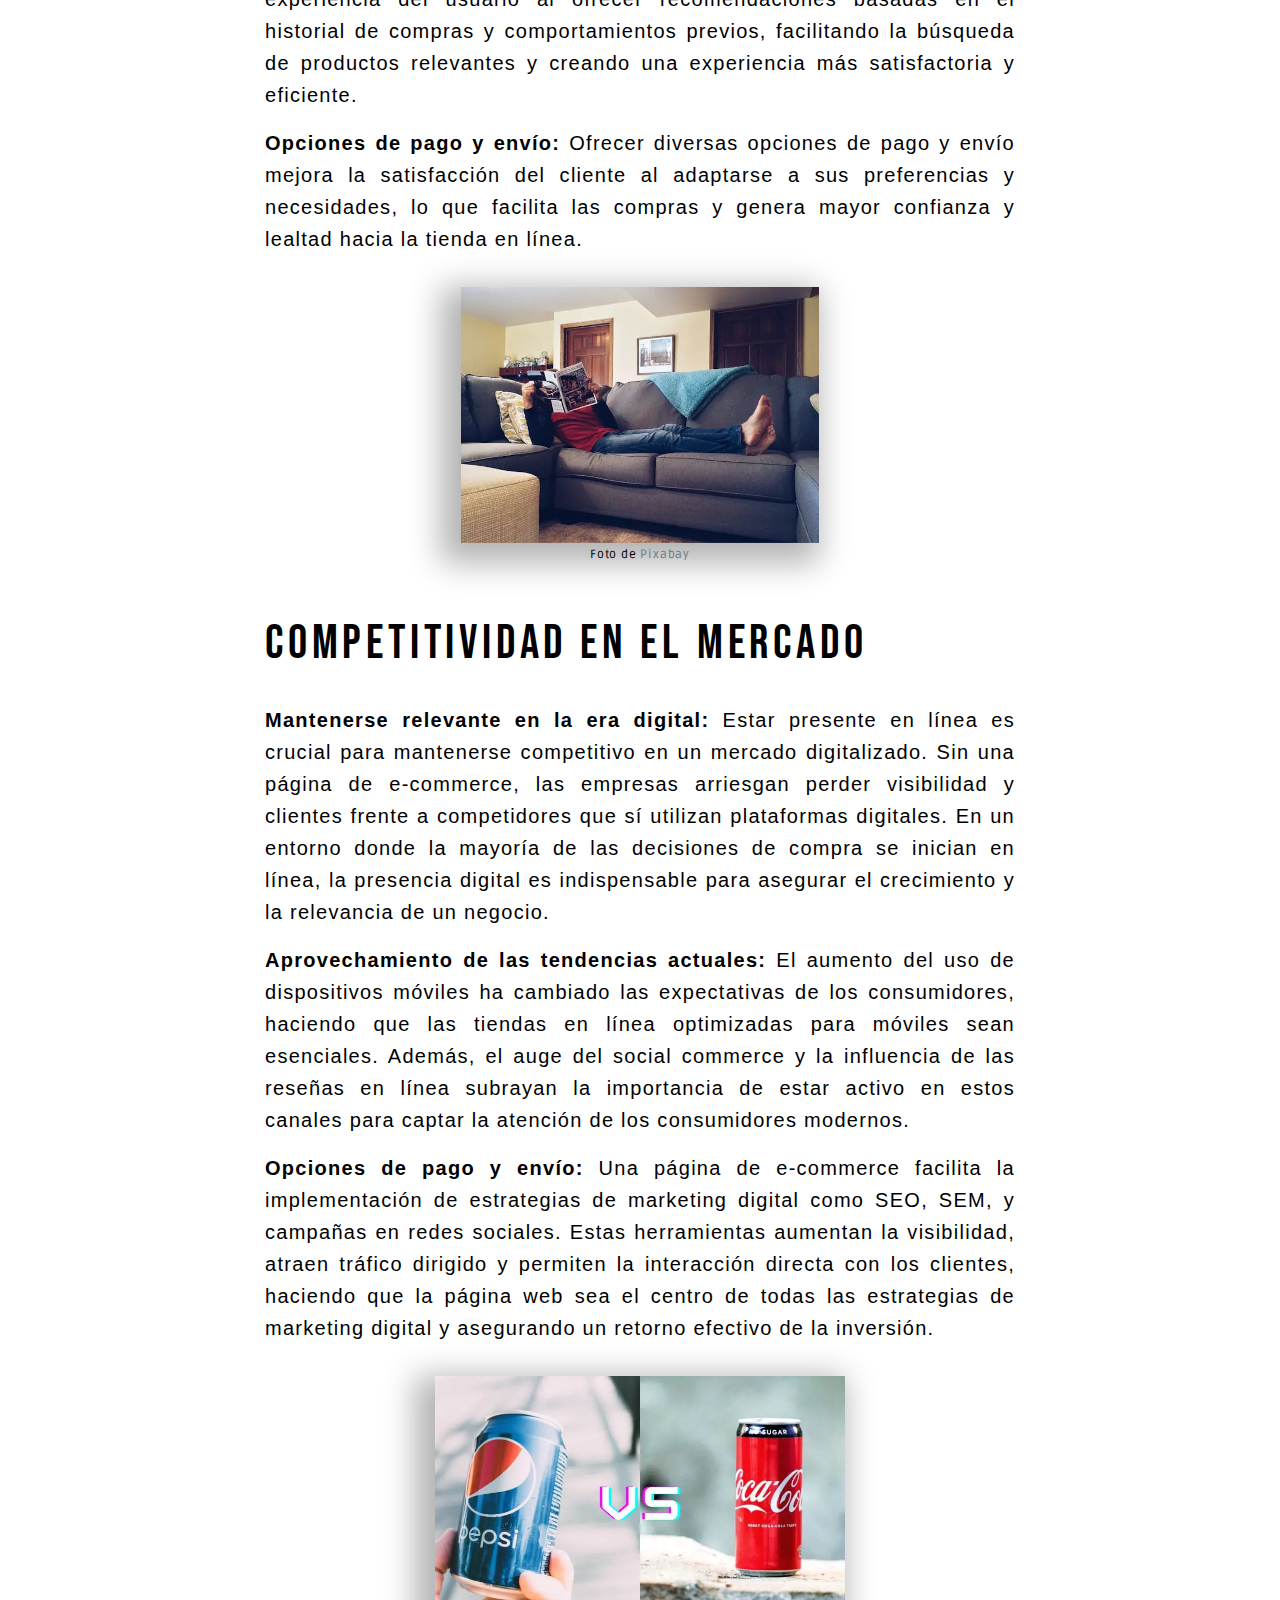
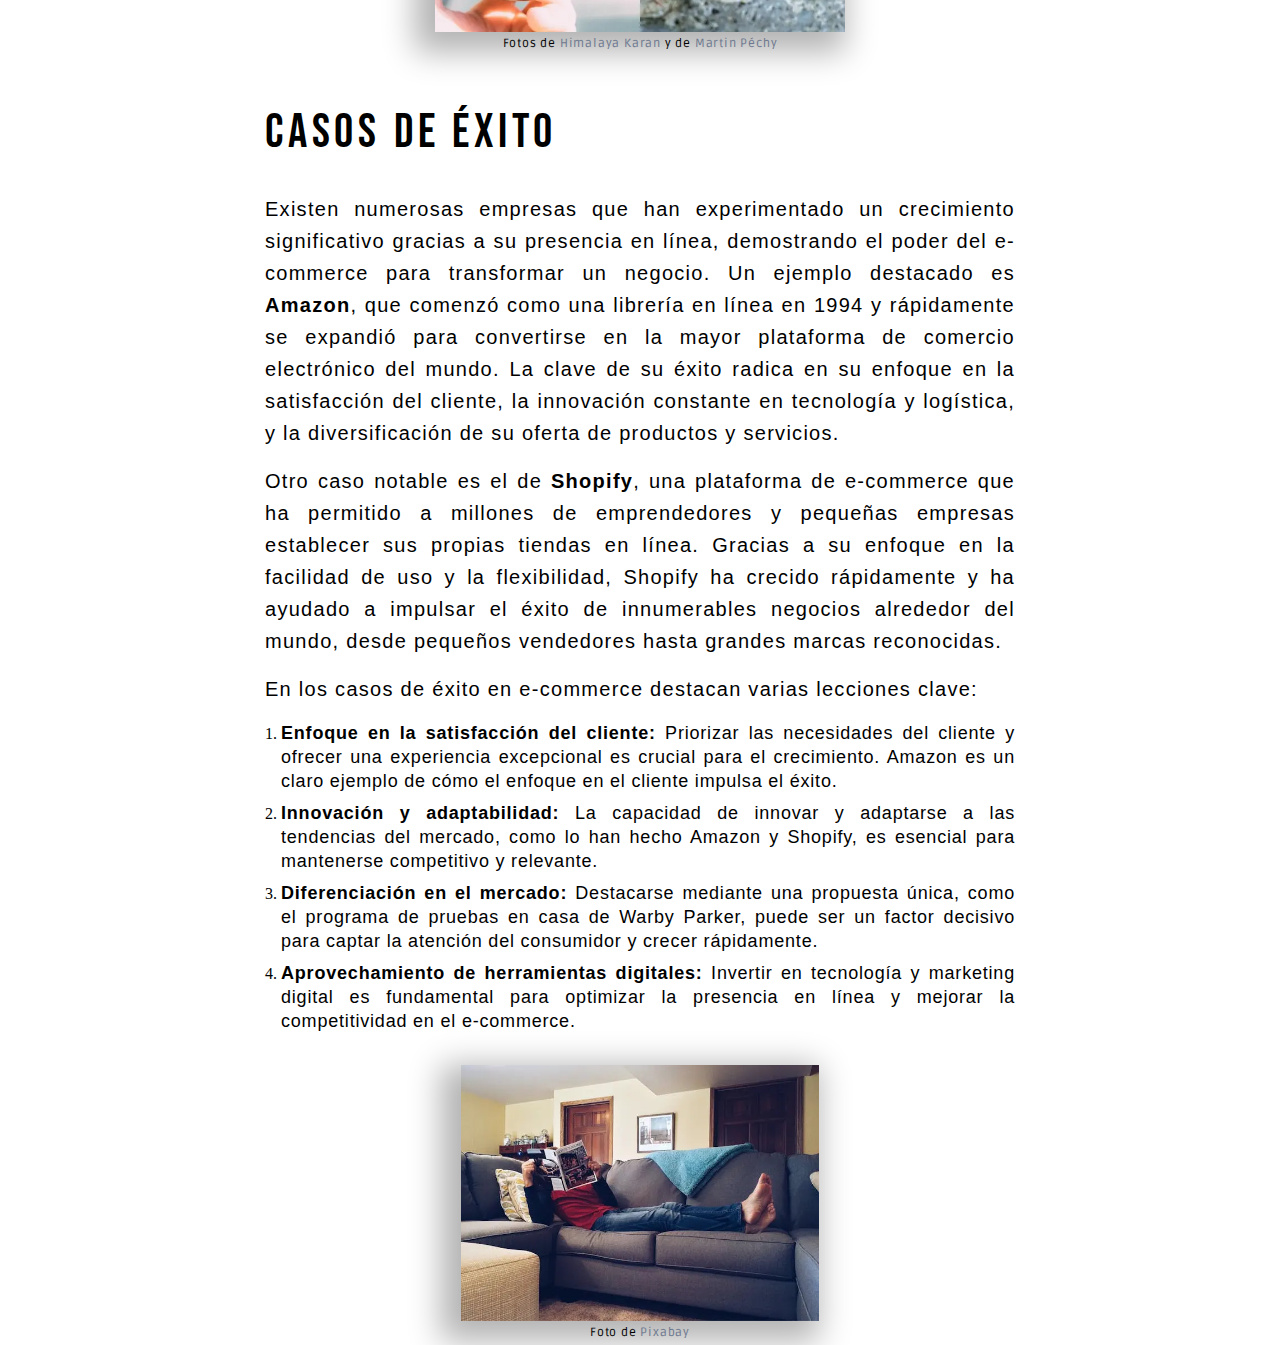
<file: negocioenlinea.html>
<!DOCTYPE html>
<html lang="es">
<head>
    <meta charset="UTF-8">
    <meta name="viewport" content="width=device-width, initial-scale=1.0">
    <meta name="description" content="Hoy en dia la comptencia del mercado es bastante agresiva y el no tener presencia en linea puede dejar atras a un negocio con potencial">

    <link rel="stylesheet" href="style.css">
    <link rel="stylesheet" href="style-article.css">
    <link rel="icon" type="image/png" sizes="32x32" href="./imagenes/icon-axolotl.png">

    <link rel="preconnect" href="https://fonts.googleapis.com">
    <link rel="preconnect" href="https://fonts.gstatic.com" crossorigin>
    <link href="https://fonts.googleapis.com/css2?family=Bebas+Neue&display=swap" rel="stylesheet">

    <link rel="preconnect" href="https://fonts.googleapis.com">
    <link rel="preconnect" href="https://fonts.gstatic.com" crossorigin>
    <link href="https://fonts.googleapis.com/css2?family=Bebas+Neue&family=Ruda:wght@400..900&display=swap" rel="stylesheet">

    <title>Mi negocio en linea | Estar en linea cada vez es mas necesario</title>
</head>
<body>
    <header class="header">
        <figure class="logo-pagina">
            <img src="./imagenes/icon-axolotl.png" alt="logo pagina">
        </figure>
        <nav>
            <ul class="nav-links">
                <li class="nav-link"><a href="./index.html">Inicio</a></li>
                <li class="nav-link"><a href="./formulario-email.html">Contacto</a></li>
                <li class="nav-link">
                    <a href="#" class="xdd">Articulos</a>
                    <ul class="nav-link-articulos">
                        <li class="nav-link"><a href="./desarrolladorweb.html">¿Desarrollador web?</a></li>
                        <li class="nav-link"><a href="./negocioenlinea.html">¿Mi negocio online?</a></li>
                    </ul>
                </li>
            </ul>
        </nav>
    </header>
    <main class="main">
        <section class="presentation-section">
            <section class="presentation-top">
                <section class="title-article">
                    <h1>negocio en línea, una gran ventaja comercial</h1>
                </section>
                <figure class="image-article">
                    <img src="./imagenes/imgs de negocio en linea/portada_img.webp" alt="laptop con lineas de codigo">
                    <p class="creditos-imagen">Foto de <a href="https://www.pexels.com/es-es/foto/mano-ordenador-portatil-internet-tecnologia-5632379/">Karolina Kaboompics</a></p>
                </figure>
            </section>
            <section class="presentation-bottom">
                <ul class="section-inf-article">
                    <li class="inf-article"><span>Autor:</span> Bruno M. Muñoz</li>
                    <li class="inf-article"><span>Última fecha de actualización:</span> Agosto 26, 2024</li>
                    <li class="inf-article"><span>Tipo publicación:</span> Artículo de investigación</li>
                </ul>
            </section>
        </section>

        <section class="seccion-contenido-articulo">
            <article class="descripcion-articulo">
                <p>En la era digital actual, no tener presencia en línea representa una desventaja significativa para cualquier negocio. La ausencia en el entorno digital <strong>limita</strong> la capacidad de alcanzar a un público más amplio y de competir con empresas que ya están aprovechando las oportunidades del e-commerce. Estar fuera de línea significa <strong>perder ventas</strong> potenciales y quedarse rezagado en un mercado donde los consumidores buscan conveniencia y acceso inmediato a productos y servicios.</p>
                <p>Por otro lado, contar con una página web de <strong>e-commerce</strong> no solo permite a los negocios mantenerse competitivos, sino que también abre la puerta a nuevas <strong>oportunidades</strong> de crecimiento. Estar en línea facilita la expansión a mercados globales, ofrece la posibilidad de operar 24/7, y proporciona herramientas para analizar y mejorar continuamente la experiencia del <strong>cliente</strong>. Estar en línea no es solo una opción, es una necesidad para cualquier negocio que aspire a prosperar en el panorama comercial actual.</p>
            </article>

            <article class="seccion-h2">
                <h2>E-commerce</h2>
                <article class="descripcion-titulo-h2">
                    <p>El e-commerce, o comercio electrónico, se refiere a la compra y venta de productos o servicios a través de plataformas digitales, generalmente utilizando internet como medio principal. Incluye todas las transacciones comerciales que se realizan en línea, desde la adquisición de bienes físicos hasta la contratación de servicios, el pago de facturas, o la descarga de contenido digital.</p>
                    <p>El e-commerce puede abarcar diferentes modelos de negocio, como B2C (empresa a consumidor), B2B (empresa a empresa), C2C (consumidor a consumidor), y C2B (consumidor a empresa). Este modelo de comercio se ha convertido en un componente esencial de la economía moderna, facilitando el acceso a una amplia gama de productos y servicios, y ofreciendo a las empresas la oportunidad de llegar a clientes en cualquier parte del mundo.</p>
                </article>
                <figure class="imagen-de-h2">
                    <img src="./imagenes/imgs de negocio en linea/imagen-h2-1.webp" alt="foto representando las compras en linea">
                    <p class="creditos-imagen">Foto de <a href="https://www.pexels.com/es-es/foto/persona-que-usa-un-telefono-inteligente-en-blanco-y-negro-y-que-tiene-una-tarjeta-azul-230544/">PhotoMIX Company</a></p>
                </figure>
            </article>
            
            <article class="seccion-h2 seccion-h2-var-1">
                <h2>Ventajas de tener un E-commerce</h2>
                <section class="contenido-bento-article">
                    <section class="modelo-1-para-2-caracteristicas">
                        <article class="caracteristica-1">
                            <div class="caracteristica-1-contenido">
                                <h3>Acceso a un mercado global</h3>
                                <p>Una tienda en línea permite llegar a clientes de todo el mundo, ampliando la base de clientes más allá de las limitaciones geográficas.</p>
                            </div>
                            <figure class="caracteristica-1-img">
                                <img src="./imagenes/imgs de negocio en linea/imagen-h2-2.1.webp" alt="imagen del mercado global">
                            </figure>
                        </article>
                        <article class="caracteristica-2">
                            <h3>Disponibilidad 24/7</h3>
                            <p>Una tienda en línea puede estar abierta todo el tiempo, lo que permite a los clientes comprar en cualquier momento.</p>
                        </article>
                    </section>
                    <section class="modelo-1-para-2-caracteristicas flex-row-reverse">
                        <article class="caracteristica-1">
                            <div class="caracteristica-1-contenido">
                                <h3>Facilidad de análisis y seguimiento</h3>
                                <p>Se tiene a disponibilidad herramientas analíticas disponibles en plataformas de e-commerce que permiten rastrear el comportamiento del cliente y optimizar las ventas.</p>
                            </div>
                            <figure class="caracteristica-1-img">
                                <img src="./imagenes/imgs de negocio en linea/imagen-h2-2.2.webp" alt="imagen del mercado global 2">
                            </figure>
                        </article>
                        <article class="caracteristica-2">
                            <h3>Costos operativos más bajos</h3>
                            <p>Los costos operativos de una tienda física vs una tienda en línea, tiene una reducción en gastos de alquiler y personal.</p>
                        </article>
                    </section>
                    <p class="creditos-imagen">Fotos de <a href="https://www.pexels.com/es-es/foto/marketing-empresario-hombre-de-negocios-persona-6802045/">Anna Nekrashevich</a> y de <a href="https://www.pexels.com/es-es/foto/marketing-oferta-ofrecer-hacer-una-oferta-5816298/">Antoni Shkraba</a></p>
                </section>
            </article>
            
            <article class="seccion-h2">
                <h2>Mejor Experiencia del Cliente</h2>
                <article class="descripcion-titulo-h2">
                    <p><strong>Comodidad y conveniencia:</strong> El e-commerce permite a los clientes realizar compras desde la comodidad de sus hogares en cualquier momento, eliminando la necesidad de desplazarse a una tienda física y ofreciendo una experiencia de compra accesible las 24 horas del día.</p>
                    <p><strong>Personalización:</strong> Las tiendas en línea pueden personalizar la experiencia del usuario al ofrecer recomendaciones basadas en el historial de compras y comportamientos previos, facilitando la búsqueda de productos relevantes y creando una experiencia más satisfactoria y eficiente.</p>
                    <p><strong>Opciones de pago y envío:</strong> Ofrecer diversas opciones de pago y envío mejora la satisfacción del cliente al adaptarse a sus preferencias y necesidades, lo que facilita las compras y genera mayor confianza y lealtad hacia la tienda en línea.</p>
                </article>
                <figure class="imagen-de-h2">
                    <img src="./imagenes/imgs de negocio en linea/imagen-h2-3.webp" alt="foto representando las compras en linea">
                    <p class="creditos-imagen">Foto de <a href="https://www.pexels.com/es-es/foto/mujer-acostado-en-sofa-269155/">Pixabay</a></p>
                </figure>
            </article>
            
            <article class="seccion-h2">
                <h2>Competitividad en el mercado</h2>
                <article class="descripcion-titulo-h2">
                    <p><strong>Mantenerse relevante en la era digital:</strong> Estar presente en línea es crucial para mantenerse competitivo en un mercado digitalizado. Sin una página de e-commerce, las empresas arriesgan perder visibilidad y clientes frente a competidores que sí utilizan plataformas digitales. En un entorno donde la mayoría de las decisiones de compra se inician en línea, la presencia digital es indispensable para asegurar el crecimiento y la relevancia de un negocio.</p>
                    <p><strong>Aprovechamiento de las tendencias actuales:</strong> El aumento del uso de dispositivos móviles ha cambiado las expectativas de los consumidores, haciendo que las tiendas en línea optimizadas para móviles sean esenciales. Además, el auge del social commerce y la influencia de las reseñas en línea subrayan la importancia de estar activo en estos canales para captar la atención de los consumidores modernos.</p>
                    <p><strong>Opciones de pago y envío:</strong> Una página de e-commerce facilita la implementación de estrategias de marketing digital como SEO, SEM, y campañas en redes sociales. Estas herramientas aumentan la visibilidad, atraen tráfico dirigido y permiten la interacción directa con los clientes, haciendo que la página web sea el centro de todas las estrategias de marketing digital y asegurando un retorno efectivo de la inversión.</p>
                </article>
                <figure class="imagen-de-h2">
                    <img src="./imagenes/imgs de negocio en linea/imagen-h2-4.webp" alt="foto representando las compras en linea">
                    <p class="creditos-imagen">Fotos de <a href="https://www.pexels.com/es-es/foto/lata-de-coca-cola-sobre-superficie-de-hormigon-marron-877308/">Himalaya Karan</a> y de <a href="https://www.pexels.com/es-es/foto/persona-sosteniendo-lata-de-pepsi-1292294/"> Martin Péchy</a></p>
                </figure>
            </article>
            
            <article class="seccion-h2">
                <h2>Casos de éxito</h2>
                <article class="descripcion-titulo-h2">
                    <p>Existen numerosas empresas que han experimentado un crecimiento significativo gracias a su presencia en línea, demostrando el poder del e-commerce para transformar un negocio. Un ejemplo destacado es <strong>Amazon</strong>, que comenzó como una librería en línea en 1994 y rápidamente se expandió para convertirse en la mayor plataforma de comercio electrónico del mundo. La clave de su éxito radica en su enfoque en la satisfacción del cliente, la innovación constante en tecnología y logística, y la diversificación de su oferta de productos y servicios.</p>
                    <p>Otro caso notable es el de <strong>Shopify</strong>, una plataforma de e-commerce que ha permitido a millones de emprendedores y pequeñas empresas establecer sus propias tiendas en línea. Gracias a su enfoque en la facilidad de uso y la flexibilidad, Shopify ha crecido rápidamente y ha ayudado a impulsar el éxito de innumerables negocios alrededor del mundo, desde pequeños vendedores hasta grandes marcas reconocidas.</p>
                    <p>En los casos de éxito en e-commerce destacan varias lecciones clave:</p>
                    <ul class="lista-seo lista-basica-articulo">
                        <li class="elemento-lista-var-1-articulo">
                            <p><strong>Enfoque en la satisfacción del cliente:</strong> Priorizar las necesidades del cliente y ofrecer una experiencia excepcional es crucial para el crecimiento. Amazon es un claro ejemplo de cómo el enfoque en el cliente impulsa el éxito.</p>
                        </li>
                        <li class="elemento-lista-var-1-articulo">
                            <p><strong>Innovación y adaptabilidad:</strong> La capacidad de innovar y adaptarse a las tendencias del mercado, como lo han hecho Amazon y Shopify, es esencial para mantenerse competitivo y relevante.</p>
                        </li>
                        <li class="elemento-lista-var-1-articulo">
                            <p><strong>Diferenciación en el mercado:</strong> Destacarse mediante una propuesta única, como el programa de pruebas en casa de Warby Parker, puede ser un factor decisivo para captar la atención del consumidor y crecer rápidamente.</p>
                        </li>
                        <li class="elemento-lista-var-1-articulo">
                            <p><strong>Aprovechamiento de herramientas digitales:</strong> Invertir en tecnología y marketing digital es fundamental para optimizar la presencia en línea y mejorar la competitividad en el e-commerce.</p>
                        </li>
                    </ul>


                </article>
                <figure class="imagen-de-h2">
                    <img src="./imagenes/imgs de negocio en linea/imagen-h2-3.webp" alt="foto representando las compras en linea">
                    <p class="creditos-imagen">Foto de <a href="https://www.pexels.com/es-es/foto/mujer-acostado-en-sofa-269155/">Pixabay</a></p>
                </figure>
            </article>
            
        </section>
    </main>
</body>
</html>
</file>
<file: style.css>
:root {
    --font1: 'Bebas Neue', sans-serif;
    --font2: 'ruda', sans-serif;
    --color00: #ff005d;
    --color01: #6c788e;
    --color02: #a6aec1;
    --color-bento-box: #e4e5eb;
    --color-transparent-bento-box: linear-gradient(to right, transparent, var(--color-bento-box));
}
* {
    margin: 0;
    padding: 0;
    box-sizing: border-box;
    color: black;
}

body {
    width: 100%;
    height: fit-content;
    display: flex;
    flex-direction: column;
    align-items: center;
    background-color: white;
}
header {
    width: 95%;
    height: 5rem;
    display: flex;
    justify-content: space-between;
    background-color: var(--color-bento-box);
    padding: 0 5rem;
    margin-top: 1rem;
    border-radius: 1rem;
    border-bottom: 4px solid var(--color01);
    /* box-shadow: 0px 1px 20px 1px #cfd5e1; */
}
.logo-pagina {
    width: auto;
    height: 100%;
    display: grid;
    place-items: center;
}
.logo-pagina img {
    width: auto;
    height: 4rem;
}
nav {
    width: fit-content;
    height: 100%;
    display: grid;
}
.nav-links {
    width: fit-content;
    height: 100%;
    display: flex;
    gap: 5rem;
}
/* .nav-links > a {
    width: fit-content;
} */
.nav-link {
    height: 100%;
    font-size: 1.225rem;
    font-family: var(--font2);
    font-weight: 600;
    color: #6c788e;
    list-style-type: none;
}
.nav-link > a {
    display: block;
    align-content: center;
    width: auto;
    height: 100%;
}
.nav-link a:hover {
    cursor: pointer;
    color: var(--color00);
}
.nav-link-articulos {
    max-width: 10rem;
    width: 100%;
    display: none;
    padding: 1rem 4px;
    gap: 1rem;
    background-color: #a6aec174;
    border-radius: 0 0 .25rem .25rem;
}
.nav-link:hover > .nav-link-articulos {
    display: flex;
    flex-direction: column;
    position: absolute;
}

main {
    max-width: 1440px;
    height: fit-content;
    display: flex;
    flex-direction: column;
    align-items: center;
}

.cont-card {
    width: 100%;
    height: fit-content;
    padding: 4rem;
}
.cont-bruno {
    height: 100vh;
    display: flex;
    justify-content: center;
    flex-direction: column;
    gap: 2rem;
}
.subcont-bruno-top {
    width: 100%;
    height: fit-content;
    display: flex;
    gap: 10rem;
    align-items: center;
}
.subcont-bruno-top-left {
    width: 50%;
    height: fit-content;
    display: flex;
    flex-direction: column;
    gap: 5rem;
}
h1 {
    width: 30rem;
    font-size: 7rem;
    font-weight: 400;
    letter-spacing: .75rem;
    font-family: var(--font1);
}
.profession {
    width: 100%;
    height: 4rem;
    display: grid;
    border-radius: 2rem;
}
h2 {
    font-size: 2rem;
    font-family: var(--font2);
    font-weight: 300;
}
.subcont-bruno-top-right {
    width: 50%;
    height: fit-content;
}
.subcont-bruno-top-right img {
    min-width: auto;
    max-width: 500px;
    height: auto;
    max-height: 650px;
    object-fit: cover;
    border-radius: 4px;
    box-shadow: -10px 10px 30px 10px rgba(0, 0, 0, 0.3);
}
.subcont-bruno-bottom {
    width: 100%;
    height: fit-content;
    display: flex;
    gap: 8px;
    justify-content: end;
    align-items: center;
}
.subcont-bruno-bottom-flecha {
    width: auto;
    height: fit-content;
    display: grid;
    place-items: center;
}
.flecha-icon {
    width: 1.5rem;
    height: auto;
}
.subcont-bruno-bottom p{
    width: 10rem;
    height: 3rem;
    display: flex;
    align-items: center;
    font-size: 1.125rem;
    font-family: var(--font2);
}

.main-bento-box {
    width: 100%;
    height: fit-content;
    display: grid;
    grid-template-columns: repeat(6, 200px);
    grid-template-rows: repeat(5, 110px);
    gap: .5rem;
}
.cont-bento {
    border-radius: 1rem;
    overflow: hidden;
    padding: 1rem 1.5rem;
    gap: 2rem;
}

.bento-quien-soy {
    grid-column: 1/5;
    grid-row: 1/3;
    background: var(--color-transparent-bento-box);
    display: flex;
    flex-direction: column;
}
.bento-quien-soy p {
    max-width: 90%;
    font-size: 1rem;
    letter-spacing: .05rem;
    line-height: 1.325rem;
    font-family: var(--font2);
    color: var(--color01);
}

.quien-soy-img {
    grid-column: 1/3;
    grid-row: 3/6;
    padding: 0;
}
.quien-soy-img img {
    width: auto;
    height: 100%;
}

.bento-formacion {
    grid-column: 3/7;
    grid-row: 4/6;
    display: flex;
    flex-direction: column;
    background: var(--color-transparent-bento-box);
}
.edu-exlab {
    width: 100%;
    height: fit-content;
    display: flex;
    gap: 5rem;
}
.edexla {
    width: 40%;
    height: fit-content;
    display: flex;
    flex-direction: column;
    gap: 1rem;
}
.edexla li {
    font-size: .8rem;
    font-family: var(--font2);
    color: var(--color01);
    margin-left: 2rem;
}

.bento-habilidades {
    grid-column: 5/7;
    grid-row: 1/4;
    display: flex;
    flex-direction: column;
    gap: 1rem;
    background: var(--color-transparent-bento-box);
}
.bento-habilidades h3 {
    margin-bottom: 2rem;
}
.iconos-len-hab {
    width: 100%;
    height: fit-content;
    display: flex;
    gap: 1rem;
    align-items: center;
    margin-left: 2rem;
}

.bento-contacto {
    grid-column: 3/5;
    grid-row: 3/4;
    display: flex;
    justify-content: space-between;
    align-items: center;
    padding-left: 5rem;
    padding-right: 5rem;
    background: var(--color-transparent-bento-box);
}


.bottom-bento-box {
    width: 100%;
    height: fit-content;
    display: grid;
    grid-template-columns: repeat(6, 200px);
    grid-template-rows: repeat(2, 110px);
    gap: .5rem;
    margin-top: .7rem;
    margin-bottom: 1.7rem;
}

.galeria-trabajos {
    grid-column: 1/3;
    grid-row: 1/3;
    padding: 0;
}
.cont_slider {
    width: 100%;
    height: 100%;
    display: grid;
    place-items: center;
    margin: 0;
}
.container-carousel {
    position: relative;
    width: 100%;
    height: 100%;
    background-color: transparent;
    overflow: hidden;
}
.carruseles {
    width: 2000%;
    height: 100%;
    display: flex;

}
.slider-section {
    width: calc(100% / 20);
    height: 100%;
}
.slider-section img {
    width: 100%;
    height: 100%;
    object-fit: cover;
    /* border-radius: 15px; */
}
.btn-left,
.btn-right {
    width: 3rem;
    height: 3rem;
    display: grid;
    place-items: center;
    position: absolute;
    top: 50%;
    font-size: 1.5rem;
    background-color: rgba(0, 0, 0, 0.2);
    border-radius: 50%;
    padding: 5px;
    font-weight: 600;
    cursor: pointer;
    color: #ff000081;
    transform: translate(0,-50%);
    transition: .5s ease;
    user-select: none;
}
.btn-left:hover,
.btn-right:hover {
    background-color: #333333d4;
    color: #fff;
}
.btn-left {
    left: 10px;
}
.btn-right {
    right: 10px;
}

.bento-mi-trabajo {
    grid-column: 3/5;
    grid-row: 1/3;
    display: flex;
    flex-direction: column;
    gap: 1rem;
    background: var(--color-transparent-bento-box);
}
.bento-mi-trabajo p {
    font-size: 1rem;
    letter-spacing: .05rem;
    line-height: 1.325rem;
    font-family: var(--font2);
    font-weight: 400;
    color: var(--color01);
}
.linea-mi-trabajo {
    width: 50%;
    border-bottom: 2px solid white;
}
.bento-mi-trabajo a {
    color: rgb(92, 92, 255);
}

.bento-img-pyme {
    grid-column: 5/6;
    grid-row: 1/3;
    display: grid;
    place-items: center;
    padding: 0;
    position: relative;
}
.bento-img-pyme img {
    width: auto;
    height: 100%;
    position: absolute;
}

.bento-meta {
    grid-column: 6/7;
    grid-row: 1/3;
    display: flex;
    flex-direction: column;
    gap: 1rem;
    background: var(--color-transparent-bento-box);
}
.bento-meta p{
    font-size: 1rem;
    font-family: var(--font2);
    font-weight: 400;
    color: var(--color01);
}

    /* Pagina formulario email */

.cont-main-formulario {
    width: 100%;
    min-height: 100vh;
    display: grid;
    place-items: center;
}
.formulario-card {
    max-width: 100%;
    width: 25rem;
    height: fit-content;
    display: grid;
    place-items: center;
    background-color: #a6aec1;
    border-radius: 1rem;
    padding: 2rem;
}
form {
    width: 100%;
    height: fit-content;
    display: flex;
    flex-direction: column;
    gap: .7rem;
    font-size: 1.2rem;
    font-family: var(--font1);
    font-weight: 400;
    letter-spacing: .2rem;
}
input {
    width: 100%;
    height: 2.2rem;
    border-radius: .3rem;
    border: none;
    font-size: 1rem;
    font-family: var(--font2);
    font-weight: 400;
    padding: 0 1rem;
    color: black;
}
textarea {
    width: 100%;
    height: 7rem;
    font-size: 1rem;
    font-family: var(--font2);
    color: black;
    padding: 1rem;
}
.main-button {
    background-color: #6c788e;
    font-size: 1.3rem;
    font-family: var(--font2);
    color: white;
    margin-top: 2rem;
}
.main-button:hover {
    cursor: pointer;
    background-color: rgb(133, 152, 196);
}
.titulo-formulario {
    margin-bottom: 3rem;
}


h4 {
    font-size: 1.2rem;
    font-family: var(--font2);
    font-weight: 600;
}
h3 {
    font-size: 2.5rem;
    font-family: var(--font1);
    font-weight: 400;
    letter-spacing: .3rem;
}
.iconos-len-hab img {
    width: 2rem;
    height: auto;
}
.icon-contacto {
    width: auto;
    height: fit-content;
    display: grid;
    place-items: center;
}
.bento-contacto img {
    width: 3rem;
    height: auto;
}
a {
    text-decoration: none;
    color: #6c788e;
}

/* ----- Resposive desig: movile ----- */

@media (max-width: 420px) {
    /* body {
        width: 100%;
        height: fit-content;
        display: flex;
        flex-direction: column;
        align-items: center;
        background-color: black;
    } */

    header {
        width: 100%;
        height: fit-content;
        /* display: flex; */
        justify-content: space-between;
        align-items: center;
        /* background-color: var(--color-bento-box); */
        padding: 0 1rem;
        margin-top: 0;
        border-radius: 0 0 .5rem .5rem;
        border-bottom: 2px solid var(--color01);
        /* box-shadow: 0px 1px 20px 1px #cfd5e1; */
    }
    .nav-links {
        /* width: fit-content; */
        /* height: auto; */
        display: flex;
        flex-direction: column;
        gap: 0;
        align-items: end;
    }
    /* .logo-pagina {
        width: auto;
        height: 100%;
        display: grid;
        place-items: center;
    } */
    .logo-pagina img {
        width: auto;
        height: 2rem;
    }
    /* nav {
        width: fit-content;
        height: 100%;
        display: grid;
    }
    .nav-links {
        width: fit-content;
        height: 100%;
        display: flex;
        gap: 3rem;
    }
    .nav-link {
        height: 100%;
        font-size: 1.225rem;
        font-family: var(--font2);
        font-weight: 600;
        color: #6c788e;
        list-style-type: none;
    }
    .nav-link > a {
        display: block;
        align-content: center;
        width: 100px;
        height: 100%;
    }
    .nav-link a:hover {
        cursor: pointer;
        color: var(--color00);
    } */
    .nav-link-articulos {
        position: absolute;
        right: 0rem;
        /* max-width: 10rem;
        width: 100%;
        display: none;
        padding: 1rem 4px;
        gap: 1rem;
        background-color: #a6aec174;
        border-radius: 0 0 .25rem .25rem; */
    }
    .nav-link:hover > .nav-link-articulos {
        display: flex;
        flex-direction: column;
        position: absolute;
    }
    /* ul {
        width: fit-content;
        height: auto;
        display: flex;
        gap: 3rem;
    } */
    li {
        font-size: 1rem;
        /* font-family: var(--font2);
        font-weight: 600;
        color: #6c788e;
        list-style-type: none; */
    }

    main {
        max-width: 100%;
        /* height: fit-content; */
        /* display: flex;
        flex-direction: column;
        align-items: center; */
        gap: .5rem;
    }
    
    .cont-card {
        /* width: 100%; */
        /* height: fit-content; */
        padding: 1rem;
    }
    .cont-bruno {
        height: 100vh;
        /* display: flex; */
        /* flex-direction: column; */
        /* justify-content: center; */
        gap: 2rem;
    }
    .subcont-bruno-top {
        /* width: 100%; */
        /* height: fit-content; */
        /* display: flex; */
        flex-direction: column-reverse;
        gap: 2rem;
        /* align-items: center; */
    }
    .subcont-bruno-top-left {
        width: 100%;
        /* height: fit-content; */
        /* display: flex; */
        /* flex-direction: column; */
        gap: 3rem;
    }
    h1 {
        width: 100%;
        font-size: 5rem;
        text-align: center;
        /* font-weight: 400; */
        letter-spacing: .3rem;
        line-height: 5.2rem;
        /* font-family: var(--font1); */
    }
    .profession {
        /* width: 100%; */
        height: 3rem;
        /* display: grid; */
        /* border-radius: 2rem; */
        place-items: center;
    }
    h2 {
        font-size: 1.5rem;
        /* font-family: var(--font2); */
        /* font-weight: 300; */
    }
    .subcont-bruno-top-right {
        width: 100%;
        display: grid;
        place-items: center;
        /* height: fit-content; */
    }
    .subcont-bruno-top-right img {
        width: 50vw;
        height: 50vw;
        object-fit: cover;
        box-shadow: 0px 0px 20px 5px rgba(0, 0, 0, 0.3);
        /* height: auto; */
        /* object-fit: cover; */
        border-radius: 50%;
    }
    /* .subcont-bruno-bottom {
        width: 100%;
        height: fit-content;
        display: flex;
        gap: 1rem;
        justify-content: end;
        align-items: center;
    } */
    /* .subcont-bruno-bottom-flecha {
        width: auto;
        height: fit-content;
        display: grid;
        place-items: center;
    } */
    .flecha-icon {
        width: 1.3rem;
        /* height: auto;
        transform: rotate(270deg); */
    }
    /* .subcont-bruno-bottom p{
        width: 10rem;
        height: 3rem;
        display: flex;
        align-items: center;
        font-size: 1.125rem;
        font-family: var(--font2);
    } */
    
    .main-bento-box {
        width: 100%;
        height: fit-content;
        display: grid;
        grid-template-columns: repeat(2, 49%);
        grid-template-rows: repeat(7, 110px);
        gap: .5rem;
        padding: 0 .5rem;
    }
    .cont-bento {
        /* border-radius: .5rem; */
        /* overflow: hidden; */
        padding: 1rem 1rem;
        gap: 1rem;
    }
    
    .bento-quien-soy {
        grid-column: 1/3;
        /* grid-row: 1/3; */
        /* background: linear-gradient(to right, black, #210042); */
        /* display: flex; */
        /* flex-direction: column; */
    }
    .bento-quien-soy p {
        max-width: 100%;
        font-size: .75rem;
        letter-spacing: .03rem;
        line-height: 1.125rem;
        text-align: justify;
        /* font-family: var(--font2); */
        /* color: var(--color01); */
    }
    
    .quien-soy-img {
        grid-column: 1/2;
        grid-row: 3/6;
        /* background-color: aliceblue; */
        padding: 0;
        position: relative;
    }
    .quien-soy-img img {
        position: absolute;
        /* width: auto; */
        /* height: 100%; */
        left: -8rem;
    }
    
    .bento-formacion {
        grid-column: 1/3;
        grid-row: 6/8;
        /* display: flex; */
        /* flex-direction: column; */
        /* background: linear-gradient(to right, black, #172F39); */
    }
    .edu-exlab {
        /* width: 100%; */
        /* height: fit-content; */
        /* display: flex; */
        gap: 1rem;
    }
    .edexla {
        width: 50%;
        /* height: fit-content; */
        /* display: flex; */
        /* flex-direction: column; */
        gap: .5rem;
    }
    .edexla li {
        font-size: .6rem;
        /* font-family: var(--font2);
        color: var(--color01); */
        margin-left: 1rem;
    }
    
    .bento-habilidades {
        grid-column: 2/3;
        grid-row: 4/6;
        /* display: flex; */
        /* flex-direction: column; */
        gap: 1rem;
        /* background: linear-gradient(to right, black, #473232); */
    }
    .bento-habilidades h3 {
        font-size: 1.5rem;
        margin-bottom: 0;
    }
    .iconos-len-hab {
        /* width: 100%;
        height: fit-content;
        display: flex; */
        gap: 1rem;
        /* align-items: center; */
        margin-left: 0;
    }
    
    .bento-contacto {
        grid-column: 2/3;
        grid-row: 3/4;
        /* display: flex;
        justify-content: space-between;
        align-items: center; */
        padding-left: 1rem;
        padding-right: 1rem;
        /* background: linear-gradient(to right, black, #494434); */
    }
    
    
    .bottom-bento-box {
        width: 100%;
        height: fit-content;
        display: flex;
        flex-direction: column;
        /* grid-template-columns: repeat(6, 200px);
        grid-template-rows: repeat(2, 110px); */
        gap: .5rem;
        margin-top: 0;
        padding: 0 .5rem;
        /* margin-bottom: 1.7rem; */
    }
    
    .galeria-trabajos {
        width: 100%;
        grid-column: none;
        grid-row: none;
        padding: 0;
    }
    /* .cont_slider {
        width: 100%;
        height: 100%;
        display: grid;
        place-items: center;
        margin: 0;
    } */
    /* .container-carousel {
        position: relative;
        width: 100%;
        height: 100%;
        background-color: transparent;
        box-shadow: 0 8px 32px 0 rgba(0, 0, 0, 0.66);
        border-radius: 0;
        overflow: hidden;
    } */
    /* .carruseles {
        width: 2000%;
        height: 100%;
        display: flex;
    } */
    /* .slider-section {
        width: calc(100% / 20);
        height: 100%;
    } */
    /* .slider-section img {
        width: 100%;
        height: 100%;
        object-fit: cover;
        border-radius: 15px;
    } */
    .btn-left,
    .btn-right {
        width: 2rem;
        height: 2rem;
        /* display: grid;
        place-items: center;
        position: absolute;
        top: 50%;
        font-size: 1.5rem;
        background-color: rgba(0, 0, 0, 0.2);
        border-radius: 50%;
        padding: 5px;
        font-weight: 600;
        cursor: pointer;
        color: #ff000081;
        transform: translate(0,-50%);
        transition: .5s ease;
        user-select: none; */
    }
    /* .btn-left:hover,
    .btn-right:hover {
        background-color: #333333d4;
        color: #fff;
    }
    .btn-left {
        left: 10px;
    }
    .btn-right {
        right: 10px;
    } */
    
    .bento-mi-trabajo {
        grid-column: none;
        grid-row: none;
        width: 100%;
        height: fit-content;
        /* display: flex;
        flex-direction: column; */
        gap: .5rem;
        background: linear-gradient(to bottom, transparent, var(--color-bento-box));
    }
    .bento-mi-trabajo p {
        font-size: .75rem;
        /* letter-spacing: .05rem;
        line-height: 1.325rem;
        font-family: var(--font2);
        font-weight: 400; */
    }
    /* .linea-mi-trabajo {
        width: 50%;
        border-bottom: 2px solid white;
    } */
    /* .bento-mi-trabajo a {
        color: rgb(92, 92, 255);
    } */
    
    .bento-img-pyme {
        width: 100%;
        height: 50vh;
        grid-column: none;
        grid-row: none;
        display: grid;
        /* place-items: center;
        padding: 0;
        position: relative; */
    }
    .bento-img-pyme img {
        width: 100%;
        height: 100%;
        object-fit: cover;
        position: none;
        top: 0;
    }
    
    .bento-meta {
        height: fit-content;
        grid-column: none;
        grid-row: none;
        /* display: flex; */
        /* flex-direction: column; */
        gap: .5rem;
        background: linear-gradient(to bottom, transparent, var(--color-bento-box));
    }
    .bento-meta p{
        font-size: 1rem;
        margin-bottom: 2rem;
        /* font-family: var(--font2);
        font-weight: 400; */
    }
    
        /* Pagina formulario email */
    
    /* .cont-main-formulario {
        width: 100%;
        min-height: 100vh;
        display: grid;
        place-items: center;
    } */
    .formulario-card {
        /* max-width: 100%; */
        width: 95%;
        /* height: 40rem;
        display: grid;
        place-items: center;
        background-color: #272727;
        border-radius: 1rem;
        padding: 2rem; */
    }
    /* form {
        width: 100%;
        height: fit-content;
        display: flex;
        flex-direction: column;
        gap: .7rem;
        font-size: 1.2rem;
        font-family: var(--font1);
        font-weight: 400;
        letter-spacing: .2rem;
    }
    input {
        width: 100%;
        height: 2.2rem;
        border-radius: .3rem;
        border: none;
        font-size: 1rem;
        font-family: var(--font2);
        font-weight: 400;
        padding: 0 1rem;
        color: black;
    }
    textarea {
        width: 100%;
        height: 7rem;
        font-size: 1rem;
        font-family: var(--font2);
        color: black;
        padding: 1rem;
    }
    .main-button {
        background-color: rgb(72, 72, 150);
        font-size: 1.3rem;
        font-family: var(--font2);
        color: white;
        margin-top: 2rem;
    }
    .main-button:hover {
        cursor: pointer;
        background-color: rgb(76, 76, 230);
    }
    .titulo-formulario {
        margin-bottom: 3rem;
    } */
    
    
    h4 {
        font-size: 1rem;
        font-family: var(--font2);
        font-weight: 600;
    }
    h3 {
        font-size: 2.5rem;
        font-family: var(--font1);
        font-weight: 400;
        letter-spacing: .3rem;
    }
    .iconos-len-hab img {
        width: 1.25rem;
        height: auto;
    }
    .icon-contacto {
        width: auto;
        height: fit-content;
        display: grid;
        place-items: center;
    }
    .bento-contacto img {
        width: 2rem;
        height: auto;
    }
    a {
        text-decoration: none;
    }
}
</file>
<file: style-article.css>
:root {
    --font1: 'Bebas Neue', sans-serif;
    --font2: 'ruda', sans-serif;
    --font3: sans-serif;
    --color01: #6c788e;
    --color02: #a6aec1;
    --color-bento-box: #e4e5eb;
    --color-transparent-bento-box: linear-gradient(to right, transparent, var(--color-bento-box));
}
* {
    margin: 0;
    padding: 0;
    box-sizing: border-box;
    color: black;
}

body {
    width: 100%;
    height: fit-content;
    display: flex;
    flex-direction: column;
    align-items: center;
    background-color: white;
}

h1 {
    font-size: 5rem;
    width: 100%;
    letter-spacing: .1rem;
}
h2 {
    font-size: 3rem;
    letter-spacing: .3rem;
    font-family: var(--font1);
    font-weight: 400;
}
h3 {
    font-size: 2rem;
    font-family: var(--font2);
    font-weight: 400;
    letter-spacing: .3rem;
}
p {
    font-size: 1rem;
    letter-spacing: .05rem;
    line-height: 1.5rem;
    font-family: var(--font3);
}

.main {
    width: 100%;
    height: fit-content;
    display: flex;
    flex-direction: column;
}

.presentation-section {
    width: 100%;
    height: 90vh;
    display: flex;
    flex-direction: column;
    gap: 1rem;
    justify-content: center;
    align-items: center;
    /* margin-top: 2rem; */
}
.presentation-top {
    width: 100%;
    height: fit-content;
    display: flex;
    justify-content: space-between;
}
.title-article {
    width: 50%;
    height: 100%;
    display: flex;
    place-items: center;
}
.image-article {
    width: 50%;
    height: fit-content;
    display: flex;
    flex-direction: column;
    place-items: center;
    gap: .5rem;
}
.image-article img {
    width: 25vw;
    height: 30vw;
    object-fit: cover;
    border-radius: 4px;
    box-shadow: -10px 10px 30px 10px rgba(0, 0, 0, 0.3);
}
.creditos-imagen {
    font-size: .75rem;
    font-family: var(--font2);
}
.presentation-bottom {
    width: 100%;
    height: fit-content;
    display: flex;
}
.section-inf-article {
    width: fit-content;
    height: auto;
    display: flex;
    gap: 2rem;
}
.inf-article {
    font-size: 1.125rem;
    font-family: var(--font2);
    font-weight: 200;
    list-style-type: none;
}
.inf-article > span {
    color: rgb(255, 70, 70);
}

.seccion-contenido-articulo {
    max-width: 750px;
    height: fit-content;
    display: flex;
    flex-direction: column;
    gap: 3rem;
}
.descripcion-articulo {
    text-align: justify;
    display: flex;
    flex-direction: column;
    gap: 1rem;
}
.descripcion-articulo > p {
    font-size: 1.25rem;
    font-family: var(--font3);
    font-weight: 400;
    line-height: 2rem;
    letter-spacing: .08rem;
}
.funciones-de-un-web-developer {
    width: 100%;
    height: fit-content;
    display: flex;
    flex-direction: column;
    gap: 2rem;
}
.funciones-web-developer {
    display: flex;
    flex-direction: column;
    gap: 3rem;
    margin-bottom: 5rem;
}
.funcion-web-developer {
    font-size: 1.125rem;
    letter-spacing: .05rem;
    line-height: 1.7rem;
    font-family: var(--font2);
    display: flex;
    flex-direction: column;
    text-align: justify;
    gap: 1rem;
}
.imagen-de-funcion {
    width: 100%;
    height: fit-content;
    display: grid;
    place-items: center;
    margin-top: 2rem;
}
.imagen-de-funcion img {
    width: auto;
    max-width: 100%;
    max-height: 20vw;
    box-shadow: -10px 10px 30px 10px rgba(0, 0, 0, 0.3);
}
.lista-seo {
display: flex;
flex-direction: column;
}
.lista-seo p {
    margin-left: 2rem;
}
.elemento-seo {
    margin-top: 1rem;
    margin-left: 2rem;
    list-style-type:decimal;
}

.que-para-desarollador-web {
    display: none;
}



.seccion-h2 {
    width: 100%;
    height: fit-content;
    display: flex;
    flex-direction: column;
    gap: 2rem;
}
.descripcion-titulo-h2 {
    width: 100%;
    height: fit-content;
    display: flex;
    flex-direction: column;
    gap: 1rem;
    text-align: justify;
}
.descripcion-titulo-h2 > p {
    font-size: 1.25rem;
    font-family: var(--font3);
    font-weight: 400;
    line-height: 2rem;
    letter-spacing: .08rem;
}
.imagen-de-h2 {
    width: 100%;
    height: fit-content;
    display: grid;
    place-items: center;
}
.imagen-de-h2 img {
    width: auto;
    max-width: 100%;
    max-height: 20vw;
    box-shadow: -10px 10px 30px 10px rgba(0, 0, 0, 0.3);
}

.contenido-bento-article {
    width: 100%;
    height: fit-content;
    display: flex;
    flex-direction: column;
    gap: 1rem;
}
.contenido-bento-article h3 {
    font-size: 1.25rem;
    font-weight: 600;
    letter-spacing: .05rem;
}
.contenido-bento-article p {
    font-family: var(--font3);
    font-size: .85rem;
    font-weight: 400;
    letter-spacing: .05rem;
    line-height: 1.125rem;
    text-align: justify;
}

.modelo-1-para-2-caracteristicas {
    width: 100%;
    min-height: 200px;
    max-height: 220px;
    height: 100%;
    display: flex;
    gap: 1rem;
}
.caracteristica-1 {
    max-width: 70%;
    min-height: 100%;
    display: flex;
    gap: 2rem;
    background: var(--color-transparent-bento-box);
    border-radius: 0 10rem 10rem 0;
    padding: 1rem;
    padding-right: 2rem;
}
.caracteristica-1-contenido {
    width: auto;
    height: fit-content;
    display: flex;
    flex-direction: column;
    gap: 1rem;
}
.caracteristica-1-img {
    max-width: 8rem;
    max-height: 8rem;
    object-fit: cover;
    overflow: hidden;
    border-radius: 50%;
    align-self: center;
}
.caracteristica-1-img img {
    width: 100%;
}
.caracteristica-2 {
    max-width: 30%;
    min-height: 100%;
    display: flex;
    flex-direction: column;
    gap: 1rem;
    background: var(--color-transparent-bento-box);
    border-radius: 0 1rem 1rem 0;
    padding: 1rem;
}
.flex-row-reverse {
    flex-direction: row-reverse;
}
.elemento-lista-var-1-articulo {
    gap: 1rem;
    margin-left: 1rem;
    list-style-type: decimal;
}
.elemento-lista-var-1-articulo p {
    font-family: var(--font3);
    font-size: 1.125rem;
    font-weight: 400;
    letter-spacing: .05rem;
    line-height: 1.5rem;
    text-align: justify;
    margin-left: 0;
}
.lista-basica-articulo {
    gap: .5rem;
}



@media (max-width: 420px) {
    /* body {
        width: 100%;
        height: fit-content;
        display: flex;
        flex-direction: column;
        align-items: center;
        background-color: white;
    } */
    
    h1 {
        width: 100%;
        font-size: 3rem;
        /* width: 100%; */
        /* letter-spacing: .1rem; */
        line-height: 3rem;
    }
    h2 {
        font-size: 2rem;
        /* letter-spacing: .3rem;
        font-family: var(--font1);
        font-weight: 400; */
    }
    h3 {
        font-size: 1.5rem;
        /* font-family: var(--font2);
        font-weight: 400; */
        letter-spacing: .2rem;
    }
    p {
        font-size: 1rem;
        letter-spacing: .05rem;
        line-height: 1.5rem;
        font-family: var(--font3);
    }
    
    .main {
        padding: 1rem;
        /* width: 100%;
        height: fit-content;
        display: flex;
        flex-direction: column; */
    }
    
    .presentation-section {
        /* width: 100%; */
        height: fit-content;
        /* display: flex; */
        /* flex-direction: column; */
        gap: 2rem;
        justify-content: start;
        /* align-items: center; */
        margin: 2rem 0;
    }
    .presentation-top {
        /* width: 100%; */
        /* height: fit-content; */
        /* display: flex; */
        flex-direction: column;
        /* justify-content:center;
        align-items: center; */
        gap: 1rem;
    }
    .title-article {
        width: 100%;
        /* height: 100%; */
        /* display: flex; */
        /* place-items: center; */
    }
    .image-article {
        width: 100%;
        /* height: fit-content; */
        /* display: flex; */
        /* flex-direction: column; */
        /* place-items: center; */
        gap: 0;
    }
    .image-article img {
        width: 100%;
        height: 30vh;
        /* object-fit: cover; */
        /* border-radius: 4px; */
        box-shadow: 0px 0px 30px 1px rgba(0, 0, 0, 0.3);
    }
    .creditos-imagen {
        font-size: .6rem;
        /* font-family: var(--font2); */
    }
    /* .presentation-bottom {
        width: 100%;
        height: fit-content;
        display: flex;
    } */
    .section-inf-article {
        /* width: fit-content; */
        /* height: auto; */
        /* display: flex; */
        flex-direction: column;
        gap: 1rem;
    }
    .inf-article {
        font-size: 1rem;
        /* font-family: var(--font2);
        font-weight: 200;
        list-style-type: none; */
    }
    /* .inf-article > span {
        color: rgb(255, 70, 70);
    } */
    
    .seccion-contenido-articulo {
        /* max-width: 750px; */
        width: 100%;
        /* height: fit-content;
        display: flex;
        flex-direction: column; */
        gap: 2rem;
    }
    .descripcion-articulo {
        /* width: 100%;
        height: fit-content;
        display: flex; */
        font-size: 1.125rem;
        /* letter-spacing: .05rem;
        line-height: 2rem;
        font-weight: 400;
        text-align: justify; */
    }
    .funciones-de-un-web-developer {
        /* width: 100%;
        height: fit-content;
        display: flex;
        flex-direction: column; */
        gap: 1rem;
    }
    .funciones-web-developer {
        /* display: flex;
        flex-direction: column;
        gap: 3rem;
        margin-bottom: 5rem; */
        margin-top: 2rem;
    }
    /* .funcion-web-developer {
        font-size: 1.125rem;
        letter-spacing: .05rem;
        line-height: 1.7rem;
        font-family: var(--font2);
        display: flex;
        flex-direction: column;
        text-align: justify;
        gap: 1rem;
    } */
    .imagen-de-funcion {
        /* width: 100%;
        height: fit-content;
        display: grid;
        place-items: center; */
        margin-top: 1rem;
    }
    .imagen-de-funcion img {
        /* width: auto;
        max-width: 100%; */
        max-height: 100vw;
        box-shadow: 0px 0px 30px 1px rgba(0, 0, 0, 0.3);
    }
    /* .lista-seo {
    display: flex;
    flex-direction: column;
    }
    .lista-seo p {
        margin-left: 2rem;
    }
    .elemento-seo {
        margin-top: 1rem;
        margin-left: 2rem;
        list-style-type:decimal;
    }
    
    .que-para-desarollador-web {
        display: none;
    } */
}
</file>
